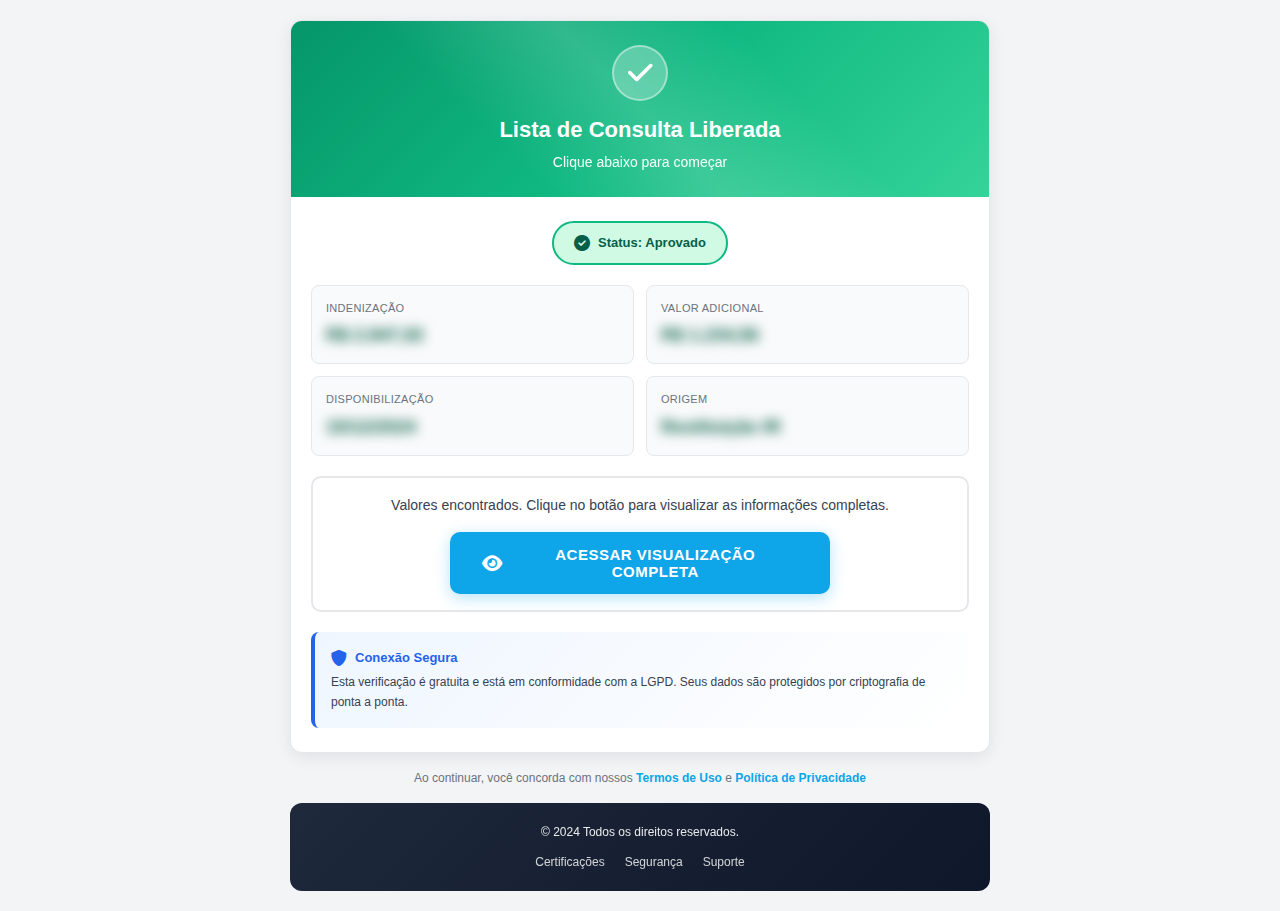
<file: inicie/index.html>
<!DOCTYPE html>
<html lang=pt-BR>
<meta charset=utf-8>
<meta name=viewport content="width=device-width,initial-scale=1">
<meta name=description content="verificar de valores disponíveis">
<meta name=theme-color content=#10B981>
<title>Portal de Registros</title>
<style>
    /*!
 * Font Awesome Free 6.0.0 by @fontawesome - https://fontawesome.com
 * License - https://fontawesome.com/license/free (Icons: CC BY 4.0, Fonts: SIL OFL 1.1, Code: MIT License)
 * Copyright 2022 Fonticons, Inc.
 */
    .fas {
        -moz-osx-font-smoothing: grayscale;
        -webkit-font-smoothing: antialiased;
        display: var(--fa-display, inline-block);
        font-style: normal;
        font-variant: normal;
        line-height: 1;
        text-rendering: auto
    }

    @-webkit-keyframes fa-beat {

        0%,
        90% {
            -webkit-transform: scale(1);
            transform: scale(1)
        }

        45% {
            -webkit-transform: scale(var(--fa-beat-scale, 1.25));
            transform: scale(var(--fa-beat-scale, 1.25))
        }
    }

    @keyframes fa-beat {

        0%,
        90% {
            -webkit-transform: scale(1);
            transform: scale(1)
        }

        45% {
            -webkit-transform: scale(var(--fa-beat-scale, 1.25));
            transform: scale(var(--fa-beat-scale, 1.25))
        }
    }

    @-webkit-keyframes fa-bounce {
        0% {
            -webkit-transform: scale(1) translateY(0);
            transform: scale(1) translateY(0)
        }

        10% {
            -webkit-transform: scale(var(--fa-bounce-start-scale-x, 1.1), var(--fa-bounce-start-scale-y, .9)) translateY(0);
            transform: scale(var(--fa-bounce-start-scale-x, 1.1), var(--fa-bounce-start-scale-y, .9)) translateY(0)
        }

        30% {
            -webkit-transform: scale(var(--fa-bounce-jump-scale-x, .9), var(--fa-bounce-jump-scale-y, 1.1)) translateY(var(--fa-bounce-height, -.5em));
            transform: scale(var(--fa-bounce-jump-scale-x, .9), var(--fa-bounce-jump-scale-y, 1.1)) translateY(var(--fa-bounce-height, -.5em))
        }

        50% {
            -webkit-transform: scale(var(--fa-bounce-land-scale-x, 1.05), var(--fa-bounce-land-scale-y, .95)) translateY(0);
            transform: scale(var(--fa-bounce-land-scale-x, 1.05), var(--fa-bounce-land-scale-y, .95)) translateY(0)
        }

        57% {
            -webkit-transform: scale(1) translateY(var(--fa-bounce-rebound, -.125em));
            transform: scale(1) translateY(var(--fa-bounce-rebound, -.125em))
        }

        64% {
            -webkit-transform: scale(1) translateY(0);
            transform: scale(1) translateY(0)
        }

        to {
            -webkit-transform: scale(1) translateY(0);
            transform: scale(1) translateY(0)
        }
    }

    @keyframes fa-bounce {
        0% {
            -webkit-transform: scale(1) translateY(0);
            transform: scale(1) translateY(0)
        }

        10% {
            -webkit-transform: scale(var(--fa-bounce-start-scale-x, 1.1), var(--fa-bounce-start-scale-y, .9)) translateY(0);
            transform: scale(var(--fa-bounce-start-scale-x, 1.1), var(--fa-bounce-start-scale-y, .9)) translateY(0)
        }

        30% {
            -webkit-transform: scale(var(--fa-bounce-jump-scale-x, .9), var(--fa-bounce-jump-scale-y, 1.1)) translateY(var(--fa-bounce-height, -.5em));
            transform: scale(var(--fa-bounce-jump-scale-x, .9), var(--fa-bounce-jump-scale-y, 1.1)) translateY(var(--fa-bounce-height, -.5em))
        }

        50% {
            -webkit-transform: scale(var(--fa-bounce-land-scale-x, 1.05), var(--fa-bounce-land-scale-y, .95)) translateY(0);
            transform: scale(var(--fa-bounce-land-scale-x, 1.05), var(--fa-bounce-land-scale-y, .95)) translateY(0)
        }

        57% {
            -webkit-transform: scale(1) translateY(var(--fa-bounce-rebound, -.125em));
            transform: scale(1) translateY(var(--fa-bounce-rebound, -.125em))
        }

        64% {
            -webkit-transform: scale(1) translateY(0);
            transform: scale(1) translateY(0)
        }

        to {
            -webkit-transform: scale(1) translateY(0);
            transform: scale(1) translateY(0)
        }
    }

    @-webkit-keyframes fa-fade {
        50% {
            opacity: var(--fa-fade-opacity, .4)
        }
    }

    @keyframes fa-fade {
        50% {
            opacity: var(--fa-fade-opacity, .4)
        }
    }

    @-webkit-keyframes fa-beat-fade {

        0%,
        to {
            opacity: var(--fa-beat-fade-opacity, .4);
            -webkit-transform: scale(1);
            transform: scale(1)
        }

        50% {
            opacity: 1;
            -webkit-transform: scale(var(--fa-beat-fade-scale, 1.125));
            transform: scale(var(--fa-beat-fade-scale, 1.125))
        }
    }

    @keyframes fa-beat-fade {

        0%,
        to {
            opacity: var(--fa-beat-fade-opacity, .4);
            -webkit-transform: scale(1);
            transform: scale(1)
        }

        50% {
            opacity: 1;
            -webkit-transform: scale(var(--fa-beat-fade-scale, 1.125));
            transform: scale(var(--fa-beat-fade-scale, 1.125))
        }
    }

    @-webkit-keyframes fa-flip {
        50% {
            -webkit-transform: rotate3d(var(--fa-flip-x, 0), var(--fa-flip-y, 1), var(--fa-flip-z, 0), var(--fa-flip-angle, -180deg));
            transform: rotate3d(var(--fa-flip-x, 0), var(--fa-flip-y, 1), var(--fa-flip-z, 0), var(--fa-flip-angle, -180deg))
        }
    }

    @keyframes fa-flip {
        50% {
            -webkit-transform: rotate3d(var(--fa-flip-x, 0), var(--fa-flip-y, 1), var(--fa-flip-z, 0), var(--fa-flip-angle, -180deg));
            transform: rotate3d(var(--fa-flip-x, 0), var(--fa-flip-y, 1), var(--fa-flip-z, 0), var(--fa-flip-angle, -180deg))
        }
    }

    @-webkit-keyframes fa-shake {
        0% {
            -webkit-transform: rotate(-15deg);
            transform: rotate(-15deg)
        }

        4% {
            -webkit-transform: rotate(15deg);
            transform: rotate(15deg)
        }

        8%,
        24% {
            -webkit-transform: rotate(-18deg);
            transform: rotate(-18deg)
        }

        12%,
        28% {
            -webkit-transform: rotate(18deg);
            transform: rotate(18deg)
        }

        16% {
            -webkit-transform: rotate(-22deg);
            transform: rotate(-22deg)
        }

        20% {
            -webkit-transform: rotate(22deg);
            transform: rotate(22deg)
        }

        32% {
            -webkit-transform: rotate(-12deg);
            transform: rotate(-12deg)
        }

        36% {
            -webkit-transform: rotate(12deg);
            transform: rotate(12deg)
        }

        40%,
        to {
            -webkit-transform: rotate(0deg);
            transform: rotate(0deg)
        }
    }

    @keyframes fa-shake {
        0% {
            -webkit-transform: rotate(-15deg);
            transform: rotate(-15deg)
        }

        4% {
            -webkit-transform: rotate(15deg);
            transform: rotate(15deg)
        }

        8%,
        24% {
            -webkit-transform: rotate(-18deg);
            transform: rotate(-18deg)
        }

        12%,
        28% {
            -webkit-transform: rotate(18deg);
            transform: rotate(18deg)
        }

        16% {
            -webkit-transform: rotate(-22deg);
            transform: rotate(-22deg)
        }

        20% {
            -webkit-transform: rotate(22deg);
            transform: rotate(22deg)
        }

        32% {
            -webkit-transform: rotate(-12deg);
            transform: rotate(-12deg)
        }

        36% {
            -webkit-transform: rotate(12deg);
            transform: rotate(12deg)
        }

        40%,
        to {
            -webkit-transform: rotate(0deg);
            transform: rotate(0deg)
        }
    }

    @-webkit-keyframes fa-spin {
        0% {
            -webkit-transform: rotate(0deg);
            transform: rotate(0deg)
        }

        to {
            -webkit-transform: rotate(1turn);
            transform: rotate(1turn)
        }
    }

    @keyframes fa-spin {
        0% {
            -webkit-transform: rotate(0deg);
            transform: rotate(0deg)
        }

        to {
            -webkit-transform: rotate(1turn);
            transform: rotate(1turn)
        }
    }

    .fa-0:before {
        content: "0"
    }

    .fa-1:before {
        content: "1"
    }

    .fa-2:before {
        content: "2"
    }

    .fa-3:before {
        content: "3"
    }

    .fa-4:before {
        content: "4"
    }

    .fa-5:before {
        content: "5"
    }

    .fa-6:before {
        content: "6"
    }

    .fa-7:before {
        content: "7"
    }

    .fa-8:before {
        content: "8"
    }

    .fa-9:before {
        content: "9"
    }

    .fa-a:before {
        content: "A"
    }

    .fa-address-book:before,
    .fa-contact-book:before {
        content: ""
    }

    .fa-address-card:before,
    .fa-contact-card:before,
    .fa-vcard:before {
        content: ""
    }

    .fa-align-center:before {
        content: ""
    }

    .fa-align-justify:before {
        content: ""
    }

    .fa-align-left:before {
        content: ""
    }

    .fa-align-right:before {
        content: ""
    }

    .fa-anchor:before {
        content: ""
    }

    .fa-angle-down:before {
        content: ""
    }

    .fa-angle-left:before {
        content: ""
    }

    .fa-angle-right:before {
        content: ""
    }

    .fa-angle-up:before {
        content: ""
    }

    .fa-angle-double-down:before,
    .fa-angles-down:before {
        content: ""
    }

    .fa-angle-double-left:before,
    .fa-angles-left:before {
        content: ""
    }

    .fa-angle-double-right:before,
    .fa-angles-right:before {
        content: ""
    }

    .fa-angle-double-up:before,
    .fa-angles-up:before {
        content: ""
    }

    .fa-ankh:before {
        content: ""
    }

    .fa-apple-alt:before,
    .fa-apple-whole:before {
        content: ""
    }

    .fa-archway:before {
        content: ""
    }

    .fa-arrow-down:before {
        content: ""
    }

    .fa-arrow-down-1-9:before,
    .fa-sort-numeric-asc:before,
    .fa-sort-numeric-down:before {
        content: ""
    }

    .fa-arrow-down-9-1:before,
    .fa-sort-numeric-desc:before,
    .fa-sort-numeric-down-alt:before {
        content: ""
    }

    .fa-arrow-down-a-z:before,
    .fa-sort-alpha-asc:before,
    .fa-sort-alpha-down:before {
        content: ""
    }

    .fa-arrow-down-long:before,
    .fa-long-arrow-down:before {
        content: ""
    }

    .fa-arrow-down-short-wide:before,
    .fa-sort-amount-desc:before,
    .fa-sort-amount-down-alt:before {
        content: ""
    }

    .fa-arrow-down-wide-short:before,
    .fa-sort-amount-asc:before,
    .fa-sort-amount-down:before {
        content: ""
    }

    .fa-arrow-down-z-a:before,
    .fa-sort-alpha-desc:before,
    .fa-sort-alpha-down-alt:before {
        content: ""
    }

    .fa-arrow-left:before {
        content: ""
    }

    .fa-arrow-left-long:before,
    .fa-long-arrow-left:before {
        content: ""
    }

    .fa-arrow-pointer:before,
    .fa-mouse-pointer:before {
        content: ""
    }

    .fa-arrow-right:before {
        content: ""
    }

    .fa-arrow-right-arrow-left:before,
    .fa-exchange:before {
        content: ""
    }

    .fa-arrow-right-from-bracket:before,
    .fa-sign-out:before {
        content: ""
    }

    .fa-arrow-right-long:before,
    .fa-long-arrow-right:before {
        content: ""
    }

    .fa-arrow-right-to-bracket:before,
    .fa-sign-in:before {
        content: ""
    }

    .fa-arrow-left-rotate:before,
    .fa-arrow-rotate-back:before,
    .fa-arrow-rotate-backward:before,
    .fa-arrow-rotate-left:before,
    .fa-undo:before {
        content: ""
    }

    .fa-arrow-right-rotate:before,
    .fa-arrow-rotate-forward:before,
    .fa-arrow-rotate-right:before,
    .fa-redo:before {
        content: ""
    }

    .fa-arrow-trend-down:before {
        content: ""
    }

    .fa-arrow-trend-up:before {
        content: ""
    }

    .fa-arrow-turn-down:before,
    .fa-level-down:before {
        content: ""
    }

    .fa-arrow-turn-up:before,
    .fa-level-up:before {
        content: ""
    }

    .fa-arrow-up:before {
        content: ""
    }

    .fa-arrow-up-1-9:before,
    .fa-sort-numeric-up:before {
        content: ""
    }

    .fa-arrow-up-9-1:before,
    .fa-sort-numeric-up-alt:before {
        content: ""
    }

    .fa-arrow-up-a-z:before,
    .fa-sort-alpha-up:before {
        content: ""
    }

    .fa-arrow-up-from-bracket:before {
        content: ""
    }

    .fa-arrow-up-long:before,
    .fa-long-arrow-up:before {
        content: ""
    }

    .fa-arrow-up-right-from-square:before,
    .fa-external-link:before {
        content: ""
    }

    .fa-arrow-up-short-wide:before,
    .fa-sort-amount-up-alt:before {
        content: ""
    }

    .fa-arrow-up-wide-short:before,
    .fa-sort-amount-up:before {
        content: ""
    }

    .fa-arrow-up-z-a:before,
    .fa-sort-alpha-up-alt:before {
        content: ""
    }

    .fa-arrows-h:before,
    .fa-arrows-left-right:before {
        content: ""
    }

    .fa-arrows-rotate:before,
    .fa-refresh:before,
    .fa-sync:before {
        content: ""
    }

    .fa-arrows-up-down:before,
    .fa-arrows-v:before {
        content: ""
    }

    .fa-arrows-up-down-left-right:before,
    .fa-arrows:before {
        content: ""
    }

    .fa-asterisk:before {
        content: "*"
    }

    .fa-at:before {
        content: "@"
    }

    .fa-atom:before {
        content: ""
    }

    .fa-audio-description:before {
        content: ""
    }

    .fa-austral-sign:before {
        content: ""
    }

    .fa-award:before {
        content: ""
    }

    .fa-b:before {
        content: "B"
    }

    .fa-baby:before {
        content: ""
    }

    .fa-baby-carriage:before,
    .fa-carriage-baby:before {
        content: ""
    }

    .fa-backward:before {
        content: ""
    }

    .fa-backward-fast:before,
    .fa-fast-backward:before {
        content: ""
    }

    .fa-backward-step:before,
    .fa-step-backward:before {
        content: ""
    }

    .fa-bacon:before {
        content: ""
    }

    .fa-bacteria:before {
        content: ""
    }

    .fa-bacterium:before {
        content: ""
    }

    .fa-bag-shopping:before,
    .fa-shopping-bag:before {
        content: ""
    }

    .fa-bahai:before {
        content: ""
    }

    .fa-baht-sign:before {
        content: ""
    }

    .fa-ban:before,
    .fa-cancel:before {
        content: ""
    }

    .fa-ban-smoking:before,
    .fa-smoking-ban:before {
        content: ""
    }

    .fa-band-aid:before,
    .fa-bandage:before {
        content: ""
    }

    .fa-barcode:before {
        content: ""
    }

    .fa-bars:before,
    .fa-navicon:before {
        content: ""
    }

    .fa-bars-progress:before,
    .fa-tasks-alt:before {
        content: ""
    }

    .fa-bars-staggered:before,
    .fa-reorder:before,
    .fa-stream:before {
        content: ""
    }

    .fa-baseball-ball:before,
    .fa-baseball:before {
        content: ""
    }

    .fa-baseball-bat-ball:before {
        content: ""
    }

    .fa-basket-shopping:before,
    .fa-shopping-basket:before {
        content: ""
    }

    .fa-basketball-ball:before,
    .fa-basketball:before {
        content: ""
    }

    .fa-bath:before,
    .fa-bathtub:before {
        content: ""
    }

    .fa-battery-0:before,
    .fa-battery-empty:before {
        content: ""
    }

    .fa-battery-5:before,
    .fa-battery-full:before,
    .fa-battery:before {
        content: ""
    }

    .fa-battery-3:before,
    .fa-battery-half:before {
        content: ""
    }

    .fa-battery-2:before,
    .fa-battery-quarter:before {
        content: ""
    }

    .fa-battery-4:before,
    .fa-battery-three-quarters:before {
        content: ""
    }

    .fa-bed:before {
        content: ""
    }

    .fa-bed-pulse:before,
    .fa-procedures:before {
        content: ""
    }

    .fa-beer-mug-empty:before,
    .fa-beer:before {
        content: ""
    }

    .fa-bell:before {
        content: ""
    }

    .fa-bell-concierge:before,
    .fa-concierge-bell:before {
        content: ""
    }

    .fa-bell-slash:before {
        content: ""
    }

    .fa-bezier-curve:before {
        content: ""
    }

    .fa-bicycle:before {
        content: ""
    }

    .fa-binoculars:before {
        content: ""
    }

    .fa-biohazard:before {
        content: ""
    }

    .fa-bitcoin-sign:before {
        content: ""
    }

    .fa-blender:before {
        content: ""
    }

    .fa-blender-phone:before {
        content: ""
    }

    .fa-blog:before {
        content: ""
    }

    .fa-bold:before {
        content: ""
    }

    .fa-bolt:before,
    .fa-zap:before {
        content: ""
    }

    .fa-bolt-lightning:before {
        content: ""
    }

    .fa-bomb:before {
        content: ""
    }

    .fa-bone:before {
        content: ""
    }

    .fa-bong:before {
        content: ""
    }

    .fa-book:before {
        content: ""
    }

    .fa-atlas:before,
    .fa-book-atlas:before {
        content: ""
    }

    .fa-bible:before,
    .fa-book-bible:before {
        content: ""
    }

    .fa-book-journal-whills:before,
    .fa-journal-whills:before {
        content: ""
    }

    .fa-book-medical:before {
        content: ""
    }

    .fa-book-open:before {
        content: ""
    }

    .fa-book-open-reader:before,
    .fa-book-reader:before {
        content: ""
    }

    .fa-book-quran:before,
    .fa-quran:before {
        content: ""
    }

    .fa-book-dead:before,
    .fa-book-skull:before {
        content: ""
    }

    .fa-bookmark:before {
        content: ""
    }

    .fa-border-all:before {
        content: ""
    }

    .fa-border-none:before {
        content: ""
    }

    .fa-border-style:before,
    .fa-border-top-left:before {
        content: ""
    }

    .fa-bowling-ball:before {
        content: ""
    }

    .fa-box:before {
        content: ""
    }

    .fa-archive:before,
    .fa-box-archive:before {
        content: ""
    }

    .fa-box-open:before {
        content: ""
    }

    .fa-box-tissue:before {
        content: ""
    }

    .fa-boxes-alt:before,
    .fa-boxes-stacked:before,
    .fa-boxes:before {
        content: ""
    }

    .fa-braille:before {
        content: ""
    }

    .fa-brain:before {
        content: ""
    }

    .fa-brazilian-real-sign:before {
        content: ""
    }

    .fa-bread-slice:before {
        content: ""
    }

    .fa-briefcase:before {
        content: ""
    }

    .fa-briefcase-medical:before {
        content: ""
    }

    .fa-broom:before {
        content: ""
    }

    .fa-broom-ball:before,
    .fa-quidditch-broom-ball:before,
    .fa-quidditch:before {
        content: ""
    }

    .fa-brush:before {
        content: ""
    }

    .fa-bug:before {
        content: ""
    }

    .fa-bug-slash:before {
        content: ""
    }

    .fa-building:before {
        content: ""
    }

    .fa-bank:before,
    .fa-building-columns:before,
    .fa-institution:before,
    .fa-museum:before,
    .fa-university:before {
        content: ""
    }

    .fa-bullhorn:before {
        content: ""
    }

    .fa-bullseye:before {
        content: ""
    }

    .fa-burger:before,
    .fa-hamburger:before {
        content: ""
    }

    .fa-bus:before {
        content: ""
    }

    .fa-bus-alt:before,
    .fa-bus-simple:before {
        content: ""
    }

    .fa-briefcase-clock:before,
    .fa-business-time:before {
        content: ""
    }

    .fa-c:before {
        content: "C"
    }

    .fa-birthday-cake:before,
    .fa-cake-candles:before,
    .fa-cake:before {
        content: ""
    }

    .fa-calculator:before {
        content: ""
    }

    .fa-calendar:before {
        content: ""
    }

    .fa-calendar-check:before {
        content: ""
    }

    .fa-calendar-day:before {
        content: ""
    }

    .fa-calendar-alt:before,
    .fa-calendar-days:before {
        content: ""
    }

    .fa-calendar-minus:before {
        content: ""
    }

    .fa-calendar-plus:before {
        content: ""
    }

    .fa-calendar-week:before {
        content: ""
    }

    .fa-calendar-times:before,
    .fa-calendar-xmark:before {
        content: ""
    }

    .fa-camera-alt:before,
    .fa-camera:before {
        content: ""
    }

    .fa-camera-retro:before {
        content: ""
    }

    .fa-camera-rotate:before {
        content: ""
    }

    .fa-campground:before {
        content: ""
    }

    .fa-candy-cane:before {
        content: ""
    }

    .fa-cannabis:before {
        content: ""
    }

    .fa-capsules:before {
        content: ""
    }

    .fa-automobile:before,
    .fa-car:before {
        content: ""
    }

    .fa-battery-car:before,
    .fa-car-battery:before {
        content: ""
    }

    .fa-car-crash:before {
        content: ""
    }

    .fa-car-alt:before,
    .fa-car-rear:before {
        content: ""
    }

    .fa-car-side:before {
        content: ""
    }

    .fa-caravan:before {
        content: ""
    }

    .fa-caret-down:before {
        content: ""
    }

    .fa-caret-left:before {
        content: ""
    }

    .fa-caret-right:before {
        content: ""
    }

    .fa-caret-up:before {
        content: ""
    }

    .fa-carrot:before {
        content: ""
    }

    .fa-cart-arrow-down:before {
        content: ""
    }

    .fa-cart-flatbed:before,
    .fa-dolly-flatbed:before {
        content: ""
    }

    .fa-cart-flatbed-suitcase:before,
    .fa-luggage-cart:before {
        content: ""
    }

    .fa-cart-plus:before {
        content: ""
    }

    .fa-cart-shopping:before,
    .fa-shopping-cart:before {
        content: ""
    }

    .fa-cash-register:before {
        content: ""
    }

    .fa-cat:before {
        content: ""
    }

    .fa-cedi-sign:before {
        content: ""
    }

    .fa-cent-sign:before {
        content: ""
    }

    .fa-certificate:before {
        content: ""
    }

    .fa-chair:before {
        content: ""
    }

    .fa-blackboard:before,
    .fa-chalkboard:before {
        content: ""
    }

    .fa-chalkboard-teacher:before,
    .fa-chalkboard-user:before {
        content: ""
    }

    .fa-champagne-glasses:before,
    .fa-glass-cheers:before {
        content: ""
    }

    .fa-charging-station:before {
        content: ""
    }

    .fa-area-chart:before,
    .fa-chart-area:before {
        content: ""
    }

    .fa-bar-chart:before,
    .fa-chart-bar:before {
        content: ""
    }

    .fa-chart-column:before {
        content: ""
    }

    .fa-chart-gantt:before {
        content: ""
    }

    .fa-chart-line:before,
    .fa-line-chart:before {
        content: ""
    }

    .fa-chart-pie:before,
    .fa-pie-chart:before {
        content: ""
    }

    .fa-check:before {
        content: ""
    }

    .fa-check-double:before {
        content: ""
    }

    .fa-check-to-slot:before,
    .fa-vote-yea:before {
        content: ""
    }

    .fa-cheese:before {
        content: ""
    }

    .fa-chess:before {
        content: ""
    }

    .fa-chess-bishop:before {
        content: ""
    }

    .fa-chess-board:before {
        content: ""
    }

    .fa-chess-king:before {
        content: ""
    }

    .fa-chess-knight:before {
        content: ""
    }

    .fa-chess-pawn:before {
        content: ""
    }

    .fa-chess-queen:before {
        content: ""
    }

    .fa-chess-rook:before {
        content: ""
    }

    .fa-chevron-down:before {
        content: ""
    }

    .fa-chevron-left:before {
        content: ""
    }

    .fa-chevron-right:before {
        content: ""
    }

    .fa-chevron-up:before {
        content: ""
    }

    .fa-child:before {
        content: ""
    }

    .fa-church:before {
        content: ""
    }

    .fa-circle:before {
        content: ""
    }

    .fa-arrow-circle-down:before,
    .fa-circle-arrow-down:before {
        content: ""
    }

    .fa-arrow-circle-left:before,
    .fa-circle-arrow-left:before {
        content: ""
    }

    .fa-arrow-circle-right:before,
    .fa-circle-arrow-right:before {
        content: ""
    }

    .fa-arrow-circle-up:before,
    .fa-circle-arrow-up:before {
        content: ""
    }

    .fa-check-circle:before,
    .fa-circle-check:before {
        content: ""
    }

    .fa-chevron-circle-down:before,
    .fa-circle-chevron-down:before {
        content: ""
    }

    .fa-chevron-circle-left:before,
    .fa-circle-chevron-left:before {
        content: ""
    }

    .fa-chevron-circle-right:before,
    .fa-circle-chevron-right:before {
        content: ""
    }

    .fa-chevron-circle-up:before,
    .fa-circle-chevron-up:before {
        content: ""
    }

    .fa-circle-dollar-to-slot:before,
    .fa-donate:before {
        content: ""
    }

    .fa-circle-dot:before,
    .fa-dot-circle:before {
        content: ""
    }

    .fa-arrow-alt-circle-down:before,
    .fa-circle-down:before {
        content: ""
    }

    .fa-circle-exclamation:before,
    .fa-exclamation-circle:before {
        content: ""
    }

    .fa-circle-h:before,
    .fa-hospital-symbol:before {
        content: ""
    }

    .fa-adjust:before,
    .fa-circle-half-stroke:before {
        content: ""
    }

    .fa-circle-info:before,
    .fa-info-circle:before {
        content: ""
    }

    .fa-arrow-alt-circle-left:before,
    .fa-circle-left:before {
        content: ""
    }

    .fa-circle-minus:before,
    .fa-minus-circle:before {
        content: ""
    }

    .fa-circle-notch:before {
        content: ""
    }

    .fa-circle-pause:before,
    .fa-pause-circle:before {
        content: ""
    }

    .fa-circle-play:before,
    .fa-play-circle:before {
        content: ""
    }

    .fa-circle-plus:before,
    .fa-plus-circle:before {
        content: ""
    }

    .fa-circle-question:before,
    .fa-question-circle:before {
        content: ""
    }

    .fa-circle-radiation:before,
    .fa-radiation-alt:before {
        content: ""
    }

    .fa-arrow-alt-circle-right:before,
    .fa-circle-right:before {
        content: ""
    }

    .fa-circle-stop:before,
    .fa-stop-circle:before {
        content: ""
    }

    .fa-arrow-alt-circle-up:before,
    .fa-circle-up:before {
        content: ""
    }

    .fa-circle-user:before,
    .fa-user-circle:before {
        content: ""
    }

    .fa-circle-xmark:before,
    .fa-times-circle:before,
    .fa-xmark-circle:before {
        content: ""
    }

    .fa-city:before {
        content: ""
    }

    .fa-clapperboard:before {
        content: ""
    }

    .fa-clipboard:before {
        content: ""
    }

    .fa-clipboard-check:before {
        content: ""
    }

    .fa-clipboard-list:before {
        content: ""
    }

    .fa-clock-four:before,
    .fa-clock:before {
        content: ""
    }

    .fa-clock-rotate-left:before,
    .fa-history:before {
        content: ""
    }

    .fa-clone:before {
        content: ""
    }

    .fa-closed-captioning:before {
        content: ""
    }

    .fa-cloud:before {
        content: ""
    }

    .fa-cloud-arrow-down:before,
    .fa-cloud-download-alt:before,
    .fa-cloud-download:before {
        content: ""
    }

    .fa-cloud-arrow-up:before,
    .fa-cloud-upload-alt:before,
    .fa-cloud-upload:before {
        content: ""
    }

    .fa-cloud-meatball:before {
        content: ""
    }

    .fa-cloud-moon:before {
        content: ""
    }

    .fa-cloud-moon-rain:before {
        content: ""
    }

    .fa-cloud-rain:before {
        content: ""
    }

    .fa-cloud-showers-heavy:before {
        content: ""
    }

    .fa-cloud-sun:before {
        content: ""
    }

    .fa-cloud-sun-rain:before {
        content: ""
    }

    .fa-clover:before {
        content: ""
    }

    .fa-code:before {
        content: ""
    }

    .fa-code-branch:before {
        content: ""
    }

    .fa-code-commit:before {
        content: ""
    }

    .fa-code-compare:before {
        content: ""
    }

    .fa-code-fork:before {
        content: ""
    }

    .fa-code-merge:before {
        content: ""
    }

    .fa-code-pull-request:before {
        content: ""
    }

    .fa-coins:before {
        content: ""
    }

    .fa-colon-sign:before {
        content: ""
    }

    .fa-comment:before {
        content: ""
    }

    .fa-comment-dollar:before {
        content: ""
    }

    .fa-comment-dots:before,
    .fa-commenting:before {
        content: ""
    }

    .fa-comment-medical:before {
        content: ""
    }

    .fa-comment-slash:before {
        content: ""
    }

    .fa-comment-sms:before,
    .fa-sms:before {
        content: ""
    }

    .fa-comments:before {
        content: ""
    }

    .fa-comments-dollar:before {
        content: ""
    }

    .fa-compact-disc:before {
        content: ""
    }

    .fa-compass:before {
        content: ""
    }

    .fa-compass-drafting:before,
    .fa-drafting-compass:before {
        content: ""
    }

    .fa-compress:before {
        content: ""
    }

    .fa-computer-mouse:before,
    .fa-mouse:before {
        content: ""
    }

    .fa-cookie:before {
        content: ""
    }

    .fa-cookie-bite:before {
        content: ""
    }

    .fa-copy:before {
        content: ""
    }

    .fa-copyright:before {
        content: ""
    }

    .fa-couch:before {
        content: ""
    }

    .fa-credit-card-alt:before,
    .fa-credit-card:before {
        content: ""
    }

    .fa-crop:before {
        content: ""
    }

    .fa-crop-alt:before,
    .fa-crop-simple:before {
        content: ""
    }

    .fa-cross:before {
        content: ""
    }

    .fa-crosshairs:before {
        content: ""
    }

    .fa-crow:before {
        content: ""
    }

    .fa-crown:before {
        content: ""
    }

    .fa-crutch:before {
        content: ""
    }

    .fa-cruzeiro-sign:before {
        content: ""
    }

    .fa-cube:before {
        content: ""
    }

    .fa-cubes:before {
        content: ""
    }

    .fa-d:before {
        content: "D"
    }

    .fa-database:before {
        content: ""
    }

    .fa-backspace:before,
    .fa-delete-left:before {
        content: ""
    }

    .fa-democrat:before {
        content: ""
    }

    .fa-desktop-alt:before,
    .fa-desktop:before {
        content: ""
    }

    .fa-dharmachakra:before {
        content: ""
    }

    .fa-diagram-next:before {
        content: ""
    }

    .fa-diagram-predecessor:before {
        content: ""
    }

    .fa-diagram-project:before,
    .fa-project-diagram:before {
        content: ""
    }

    .fa-diagram-successor:before {
        content: ""
    }

    .fa-diamond:before {
        content: ""
    }

    .fa-diamond-turn-right:before,
    .fa-directions:before {
        content: ""
    }

    .fa-dice:before {
        content: ""
    }

    .fa-dice-d20:before {
        content: ""
    }

    .fa-dice-d6:before {
        content: ""
    }

    .fa-dice-five:before {
        content: ""
    }

    .fa-dice-four:before {
        content: ""
    }

    .fa-dice-one:before {
        content: ""
    }

    .fa-dice-six:before {
        content: ""
    }

    .fa-dice-three:before {
        content: ""
    }

    .fa-dice-two:before {
        content: ""
    }

    .fa-disease:before {
        content: ""
    }

    .fa-divide:before {
        content: ""
    }

    .fa-dna:before {
        content: ""
    }

    .fa-dog:before {
        content: ""
    }

    .fa-dollar-sign:before,
    .fa-dollar:before,
    .fa-usd:before {
        content: "$"
    }

    .fa-dolly-box:before,
    .fa-dolly:before {
        content: ""
    }

    .fa-dong-sign:before {
        content: ""
    }

    .fa-door-closed:before {
        content: ""
    }

    .fa-door-open:before {
        content: ""
    }

    .fa-dove:before {
        content: ""
    }

    .fa-compress-alt:before,
    .fa-down-left-and-up-right-to-center:before {
        content: ""
    }

    .fa-down-long:before,
    .fa-long-arrow-alt-down:before {
        content: ""
    }

    .fa-download:before {
        content: ""
    }

    .fa-dragon:before {
        content: ""
    }

    .fa-draw-polygon:before {
        content: ""
    }

    .fa-droplet:before,
    .fa-tint:before {
        content: ""
    }

    .fa-droplet-slash:before,
    .fa-tint-slash:before {
        content: ""
    }

    .fa-drum:before {
        content: ""
    }

    .fa-drum-steelpan:before {
        content: ""
    }

    .fa-drumstick-bite:before {
        content: ""
    }

    .fa-dumbbell:before {
        content: ""
    }

    .fa-dumpster:before {
        content: ""
    }

    .fa-dumpster-fire:before {
        content: ""
    }

    .fa-dungeon:before {
        content: ""
    }

    .fa-e:before {
        content: "E"
    }

    .fa-deaf:before,
    .fa-deafness:before,
    .fa-ear-deaf:before,
    .fa-hard-of-hearing:before {
        content: ""
    }

    .fa-assistive-listening-systems:before,
    .fa-ear-listen:before {
        content: ""
    }

    .fa-earth-africa:before,
    .fa-globe-africa:before {
        content: ""
    }

    .fa-earth-america:before,
    .fa-earth-americas:before,
    .fa-earth:before,
    .fa-globe-americas:before {
        content: ""
    }

    .fa-earth-asia:before,
    .fa-globe-asia:before {
        content: ""
    }

    .fa-earth-europe:before,
    .fa-globe-europe:before {
        content: ""
    }

    .fa-earth-oceania:before,
    .fa-globe-oceania:before {
        content: ""
    }

    .fa-egg:before {
        content: ""
    }

    .fa-eject:before {
        content: ""
    }

    .fa-elevator:before {
        content: ""
    }

    .fa-ellipsis-h:before,
    .fa-ellipsis:before {
        content: ""
    }

    .fa-ellipsis-v:before,
    .fa-ellipsis-vertical:before {
        content: ""
    }

    .fa-envelope:before {
        content: ""
    }

    .fa-envelope-open:before {
        content: ""
    }

    .fa-envelope-open-text:before {
        content: ""
    }

    .fa-envelopes-bulk:before,
    .fa-mail-bulk:before {
        content: ""
    }

    .fa-equals:before {
        content: "="
    }

    .fa-eraser:before {
        content: ""
    }

    .fa-ethernet:before {
        content: ""
    }

    .fa-eur:before,
    .fa-euro-sign:before,
    .fa-euro:before {
        content: ""
    }

    .fa-exclamation:before {
        content: "!"
    }

    .fa-expand:before {
        content: ""
    }

    .fa-eye:before {
        content: ""
    }

    .fa-eye-dropper-empty:before,
    .fa-eye-dropper:before,
    .fa-eyedropper:before {
        content: ""
    }

    .fa-eye-low-vision:before,
    .fa-low-vision:before {
        content: ""
    }

    .fa-eye-slash:before {
        content: ""
    }

    .fa-f:before {
        content: "F"
    }

    .fa-angry:before,
    .fa-face-angry:before {
        content: ""
    }

    .fa-dizzy:before,
    .fa-face-dizzy:before {
        content: ""
    }

    .fa-face-flushed:before,
    .fa-flushed:before {
        content: ""
    }

    .fa-face-frown:before,
    .fa-frown:before {
        content: ""
    }

    .fa-face-frown-open:before,
    .fa-frown-open:before {
        content: ""
    }

    .fa-face-grimace:before,
    .fa-grimace:before {
        content: ""
    }

    .fa-face-grin:before,
    .fa-grin:before {
        content: ""
    }

    .fa-face-grin-beam:before,
    .fa-grin-beam:before {
        content: ""
    }

    .fa-face-grin-beam-sweat:before,
    .fa-grin-beam-sweat:before {
        content: ""
    }

    .fa-face-grin-hearts:before,
    .fa-grin-hearts:before {
        content: ""
    }

    .fa-face-grin-squint:before,
    .fa-grin-squint:before {
        content: ""
    }

    .fa-face-grin-squint-tears:before,
    .fa-grin-squint-tears:before {
        content: ""
    }

    .fa-face-grin-stars:before,
    .fa-grin-stars:before {
        content: ""
    }

    .fa-face-grin-tears:before,
    .fa-grin-tears:before {
        content: ""
    }

    .fa-face-grin-tongue:before,
    .fa-grin-tongue:before {
        content: ""
    }

    .fa-face-grin-tongue-squint:before,
    .fa-grin-tongue-squint:before {
        content: ""
    }

    .fa-face-grin-tongue-wink:before,
    .fa-grin-tongue-wink:before {
        content: ""
    }

    .fa-face-grin-wide:before,
    .fa-grin-alt:before {
        content: ""
    }

    .fa-face-grin-wink:before,
    .fa-grin-wink:before {
        content: ""
    }

    .fa-face-kiss:before,
    .fa-kiss:before {
        content: ""
    }

    .fa-face-kiss-beam:before,
    .fa-kiss-beam:before {
        content: ""
    }

    .fa-face-kiss-wink-heart:before,
    .fa-kiss-wink-heart:before {
        content: ""
    }

    .fa-face-laugh:before,
    .fa-laugh:before {
        content: ""
    }

    .fa-face-laugh-beam:before,
    .fa-laugh-beam:before {
        content: ""
    }

    .fa-face-laugh-squint:before,
    .fa-laugh-squint:before {
        content: ""
    }

    .fa-face-laugh-wink:before,
    .fa-laugh-wink:before {
        content: ""
    }

    .fa-face-meh:before,
    .fa-meh:before {
        content: ""
    }

    .fa-face-meh-blank:before,
    .fa-meh-blank:before {
        content: ""
    }

    .fa-face-rolling-eyes:before,
    .fa-meh-rolling-eyes:before {
        content: ""
    }

    .fa-face-sad-cry:before,
    .fa-sad-cry:before {
        content: ""
    }

    .fa-face-sad-tear:before,
    .fa-sad-tear:before {
        content: ""
    }

    .fa-face-smile:before,
    .fa-smile:before {
        content: ""
    }

    .fa-face-smile-beam:before,
    .fa-smile-beam:before {
        content: ""
    }

    .fa-face-smile-wink:before,
    .fa-smile-wink:before {
        content: ""
    }

    .fa-face-surprise:before,
    .fa-surprise:before {
        content: ""
    }

    .fa-face-tired:before,
    .fa-tired:before {
        content: ""
    }

    .fa-fan:before {
        content: ""
    }

    .fa-faucet:before {
        content: ""
    }

    .fa-fax:before {
        content: ""
    }

    .fa-feather:before {
        content: ""
    }

    .fa-feather-alt:before,
    .fa-feather-pointed:before {
        content: ""
    }

    .fa-file:before {
        content: ""
    }

    .fa-file-arrow-down:before,
    .fa-file-download:before {
        content: ""
    }

    .fa-file-arrow-up:before,
    .fa-file-upload:before {
        content: ""
    }

    .fa-file-audio:before {
        content: ""
    }

    .fa-file-code:before {
        content: ""
    }

    .fa-file-contract:before {
        content: ""
    }

    .fa-file-csv:before {
        content: ""
    }

    .fa-file-excel:before {
        content: ""
    }

    .fa-arrow-right-from-file:before,
    .fa-file-export:before {
        content: ""
    }

    .fa-file-image:before {
        content: ""
    }

    .fa-arrow-right-to-file:before,
    .fa-file-import:before {
        content: ""
    }

    .fa-file-invoice:before {
        content: ""
    }

    .fa-file-invoice-dollar:before {
        content: ""
    }

    .fa-file-alt:before,
    .fa-file-lines:before,
    .fa-file-text:before {
        content: ""
    }

    .fa-file-medical:before {
        content: ""
    }

    .fa-file-pdf:before {
        content: ""
    }

    .fa-file-powerpoint:before {
        content: ""
    }

    .fa-file-prescription:before {
        content: ""
    }

    .fa-file-signature:before {
        content: ""
    }

    .fa-file-video:before {
        content: ""
    }

    .fa-file-medical-alt:before,
    .fa-file-waveform:before {
        content: ""
    }

    .fa-file-word:before {
        content: ""
    }

    .fa-file-archive:before,
    .fa-file-zipper:before {
        content: ""
    }

    .fa-fill:before {
        content: ""
    }

    .fa-fill-drip:before {
        content: ""
    }

    .fa-film:before {
        content: ""
    }

    .fa-filter:before {
        content: ""
    }

    .fa-filter-circle-dollar:before,
    .fa-funnel-dollar:before {
        content: ""
    }

    .fa-filter-circle-xmark:before {
        content: ""
    }

    .fa-fingerprint:before {
        content: ""
    }

    .fa-fire:before {
        content: ""
    }

    .fa-fire-extinguisher:before {
        content: ""
    }

    .fa-fire-alt:before,
    .fa-fire-flame-curved:before {
        content: ""
    }

    .fa-burn:before,
    .fa-fire-flame-simple:before {
        content: ""
    }

    .fa-fish:before {
        content: ""
    }

    .fa-flag:before {
        content: ""
    }

    .fa-flag-checkered:before {
        content: ""
    }

    .fa-flag-usa:before {
        content: ""
    }

    .fa-flask:before {
        content: ""
    }

    .fa-floppy-disk:before,
    .fa-save:before {
        content: ""
    }

    .fa-florin-sign:before {
        content: ""
    }

    .fa-folder:before {
        content: ""
    }

    .fa-folder-minus:before {
        content: ""
    }

    .fa-folder-open:before {
        content: ""
    }

    .fa-folder-plus:before {
        content: ""
    }

    .fa-folder-tree:before {
        content: ""
    }

    .fa-font:before {
        content: ""
    }

    .fa-football-ball:before,
    .fa-football:before {
        content: ""
    }

    .fa-forward:before {
        content: ""
    }

    .fa-fast-forward:before,
    .fa-forward-fast:before {
        content: ""
    }

    .fa-forward-step:before,
    .fa-step-forward:before {
        content: ""
    }

    .fa-franc-sign:before {
        content: ""
    }

    .fa-frog:before {
        content: ""
    }

    .fa-futbol-ball:before,
    .fa-futbol:before,
    .fa-soccer-ball:before {
        content: ""
    }

    .fa-g:before {
        content: "G"
    }

    .fa-gamepad:before {
        content: ""
    }

    .fa-gas-pump:before {
        content: ""
    }

    .fa-dashboard:before,
    .fa-gauge-med:before,
    .fa-gauge:before,
    .fa-tachometer-alt-average:before {
        content: ""
    }

    .fa-gauge-high:before,
    .fa-tachometer-alt-fast:before,
    .fa-tachometer-alt:before {
        content: ""
    }

    .fa-gauge-simple-med:before,
    .fa-gauge-simple:before,
    .fa-tachometer-average:before {
        content: ""
    }

    .fa-gauge-simple-high:before,
    .fa-tachometer-fast:before,
    .fa-tachometer:before {
        content: ""
    }

    .fa-gavel:before,
    .fa-legal:before {
        content: ""
    }

    .fa-cog:before,
    .fa-gear:before {
        content: ""
    }

    .fa-cogs:before,
    .fa-gears:before {
        content: ""
    }

    .fa-gem:before {
        content: ""
    }

    .fa-genderless:before {
        content: ""
    }

    .fa-ghost:before {
        content: ""
    }

    .fa-gift:before {
        content: ""
    }

    .fa-gifts:before {
        content: ""
    }

    .fa-glasses:before {
        content: ""
    }

    .fa-globe:before {
        content: ""
    }

    .fa-golf-ball-tee:before,
    .fa-golf-ball:before {
        content: ""
    }

    .fa-gopuram:before {
        content: ""
    }

    .fa-graduation-cap:before,
    .fa-mortar-board:before {
        content: ""
    }

    .fa-greater-than:before {
        content: ">"
    }

    .fa-greater-than-equal:before {
        content: ""
    }

    .fa-grip-horizontal:before,
    .fa-grip:before {
        content: ""
    }

    .fa-grip-lines:before {
        content: ""
    }

    .fa-grip-lines-vertical:before {
        content: ""
    }

    .fa-grip-vertical:before {
        content: ""
    }

    .fa-guarani-sign:before {
        content: ""
    }

    .fa-guitar:before {
        content: ""
    }

    .fa-gun:before {
        content: ""
    }

    .fa-h:before {
        content: "H"
    }

    .fa-hammer:before {
        content: ""
    }

    .fa-hamsa:before {
        content: ""
    }

    .fa-hand-paper:before,
    .fa-hand:before {
        content: ""
    }

    .fa-hand-back-fist:before,
    .fa-hand-rock:before {
        content: ""
    }

    .fa-allergies:before,
    .fa-hand-dots:before {
        content: ""
    }

    .fa-fist-raised:before,
    .fa-hand-fist:before {
        content: ""
    }

    .fa-hand-holding:before {
        content: ""
    }

    .fa-hand-holding-dollar:before,
    .fa-hand-holding-usd:before {
        content: ""
    }

    .fa-hand-holding-droplet:before,
    .fa-hand-holding-water:before {
        content: ""
    }

    .fa-hand-holding-heart:before {
        content: ""
    }

    .fa-hand-holding-medical:before {
        content: ""
    }

    .fa-hand-lizard:before {
        content: ""
    }

    .fa-hand-middle-finger:before {
        content: ""
    }

    .fa-hand-peace:before {
        content: ""
    }

    .fa-hand-point-down:before {
        content: ""
    }

    .fa-hand-point-left:before {
        content: ""
    }

    .fa-hand-point-right:before {
        content: ""
    }

    .fa-hand-point-up:before {
        content: ""
    }

    .fa-hand-pointer:before {
        content: ""
    }

    .fa-hand-scissors:before {
        content: ""
    }

    .fa-hand-sparkles:before {
        content: ""
    }

    .fa-hand-spock:before {
        content: ""
    }

    .fa-hands:before,
    .fa-sign-language:before,
    .fa-signing:before {
        content: ""
    }

    .fa-american-sign-language-interpreting:before,
    .fa-asl-interpreting:before,
    .fa-hands-american-sign-language-interpreting:before,
    .fa-hands-asl-interpreting:before {
        content: ""
    }

    .fa-hands-bubbles:before,
    .fa-hands-wash:before {
        content: ""
    }

    .fa-hands-clapping:before {
        content: ""
    }

    .fa-hands-holding:before {
        content: ""
    }

    .fa-hands-praying:before,
    .fa-praying-hands:before {
        content: ""
    }

    .fa-handshake:before {
        content: ""
    }

    .fa-hands-helping:before,
    .fa-handshake-angle:before {
        content: ""
    }

    .fa-handshake-alt-slash:before,
    .fa-handshake-simple-slash:before {
        content: ""
    }

    .fa-handshake-slash:before {
        content: ""
    }

    .fa-hanukiah:before {
        content: ""
    }

    .fa-hard-drive:before,
    .fa-hdd:before {
        content: ""
    }

    .fa-hashtag:before {
        content: "#"
    }

    .fa-hat-cowboy:before {
        content: ""
    }

    .fa-hat-cowboy-side:before {
        content: ""
    }

    .fa-hat-wizard:before {
        content: ""
    }

    .fa-head-side-cough:before {
        content: ""
    }

    .fa-head-side-cough-slash:before {
        content: ""
    }

    .fa-head-side-mask:before {
        content: ""
    }

    .fa-head-side-virus:before {
        content: ""
    }

    .fa-header:before,
    .fa-heading:before {
        content: ""
    }

    .fa-headphones:before {
        content: ""
    }

    .fa-headphones-alt:before,
    .fa-headphones-simple:before {
        content: ""
    }

    .fa-headset:before {
        content: ""
    }

    .fa-heart:before {
        content: ""
    }

    .fa-heart-broken:before,
    .fa-heart-crack:before {
        content: ""
    }

    .fa-heart-pulse:before,
    .fa-heartbeat:before {
        content: ""
    }

    .fa-helicopter:before {
        content: ""
    }

    .fa-hard-hat:before,
    .fa-hat-hard:before,
    .fa-helmet-safety:before {
        content: ""
    }

    .fa-highlighter:before {
        content: ""
    }

    .fa-hippo:before {
        content: ""
    }

    .fa-hockey-puck:before {
        content: ""
    }

    .fa-holly-berry:before {
        content: ""
    }

    .fa-horse:before {
        content: ""
    }

    .fa-horse-head:before {
        content: ""
    }

    .fa-hospital-alt:before,
    .fa-hospital-wide:before,
    .fa-hospital:before {
        content: ""
    }

    .fa-hospital-user:before {
        content: ""
    }

    .fa-hot-tub-person:before,
    .fa-hot-tub:before {
        content: ""
    }

    .fa-hotdog:before {
        content: ""
    }

    .fa-hotel:before {
        content: ""
    }

    .fa-hourglass-2:before,
    .fa-hourglass-half:before,
    .fa-hourglass:before {
        content: ""
    }

    .fa-hourglass-empty:before {
        content: ""
    }

    .fa-hourglass-3:before,
    .fa-hourglass-end:before {
        content: ""
    }

    .fa-hourglass-1:before,
    .fa-hourglass-start:before {
        content: ""
    }

    .fa-home-alt:before,
    .fa-home-lg-alt:before,
    .fa-home:before,
    .fa-house:before {
        content: ""
    }

    .fa-home-lg:before,
    .fa-house-chimney:before {
        content: ""
    }

    .fa-house-chimney-crack:before,
    .fa-house-damage:before {
        content: ""
    }

    .fa-clinic-medical:before,
    .fa-house-chimney-medical:before {
        content: ""
    }

    .fa-house-chimney-user:before {
        content: ""
    }

    .fa-house-chimney-window:before {
        content: ""
    }

    .fa-house-crack:before {
        content: ""
    }

    .fa-house-laptop:before,
    .fa-laptop-house:before {
        content: ""
    }

    .fa-house-medical:before {
        content: ""
    }

    .fa-home-user:before,
    .fa-house-user:before {
        content: ""
    }

    .fa-hryvnia-sign:before,
    .fa-hryvnia:before {
        content: ""
    }

    .fa-i:before {
        content: "I"
    }

    .fa-i-cursor:before {
        content: ""
    }

    .fa-ice-cream:before {
        content: ""
    }

    .fa-icicles:before {
        content: ""
    }

    .fa-heart-music-camera-bolt:before,
    .fa-icons:before {
        content: ""
    }

    .fa-id-badge:before {
        content: ""
    }

    .fa-drivers-license:before,
    .fa-id-card:before {
        content: ""
    }

    .fa-id-card-alt:before,
    .fa-id-card-clip:before {
        content: ""
    }

    .fa-igloo:before {
        content: ""
    }

    .fa-image:before {
        content: ""
    }

    .fa-image-portrait:before,
    .fa-portrait:before {
        content: ""
    }

    .fa-images:before {
        content: ""
    }

    .fa-inbox:before {
        content: ""
    }

    .fa-indent:before {
        content: ""
    }

    .fa-indian-rupee-sign:before,
    .fa-indian-rupee:before,
    .fa-inr:before {
        content: ""
    }

    .fa-industry:before {
        content: ""
    }

    .fa-infinity:before {
        content: ""
    }

    .fa-info:before {
        content: ""
    }

    .fa-italic:before {
        content: ""
    }

    .fa-j:before {
        content: "J"
    }

    .fa-jedi:before {
        content: ""
    }

    .fa-fighter-jet:before,
    .fa-jet-fighter:before {
        content: ""
    }

    .fa-joint:before {
        content: ""
    }

    .fa-k:before {
        content: "K"
    }

    .fa-kaaba:before {
        content: ""
    }

    .fa-key:before {
        content: ""
    }

    .fa-keyboard:before {
        content: ""
    }

    .fa-khanda:before {
        content: ""
    }

    .fa-kip-sign:before {
        content: ""
    }

    .fa-first-aid:before,
    .fa-kit-medical:before {
        content: ""
    }

    .fa-kiwi-bird:before {
        content: ""
    }

    .fa-l:before {
        content: "L"
    }

    .fa-landmark:before {
        content: ""
    }

    .fa-language:before {
        content: ""
    }

    .fa-laptop:before {
        content: ""
    }

    .fa-laptop-code:before {
        content: ""
    }

    .fa-laptop-medical:before {
        content: ""
    }

    .fa-lari-sign:before {
        content: ""
    }

    .fa-layer-group:before {
        content: ""
    }

    .fa-leaf:before {
        content: ""
    }

    .fa-left-long:before,
    .fa-long-arrow-alt-left:before {
        content: ""
    }

    .fa-arrows-alt-h:before,
    .fa-left-right:before {
        content: ""
    }

    .fa-lemon:before {
        content: ""
    }

    .fa-less-than:before {
        content: "<"
    }

    .fa-less-than-equal:before {
        content: ""
    }

    .fa-life-ring:before {
        content: ""
    }

    .fa-lightbulb:before {
        content: ""
    }

    .fa-chain:before,
    .fa-link:before {
        content: ""
    }

    .fa-chain-broken:before,
    .fa-chain-slash:before,
    .fa-link-slash:before,
    .fa-unlink:before {
        content: ""
    }

    .fa-lira-sign:before {
        content: ""
    }

    .fa-list-squares:before,
    .fa-list:before {
        content: ""
    }

    .fa-list-check:before,
    .fa-tasks:before {
        content: ""
    }

    .fa-list-1-2:before,
    .fa-list-numeric:before,
    .fa-list-ol:before {
        content: ""
    }

    .fa-list-dots:before,
    .fa-list-ul:before {
        content: ""
    }

    .fa-litecoin-sign:before {
        content: ""
    }

    .fa-location-arrow:before {
        content: ""
    }

    .fa-location-crosshairs:before,
    .fa-location:before {
        content: ""
    }

    .fa-location-dot:before,
    .fa-map-marker-alt:before {
        content: ""
    }

    .fa-location-pin:before,
    .fa-map-marker:before {
        content: ""
    }

    .fa-lock:before {
        content: ""
    }

    .fa-lock-open:before {
        content: ""
    }

    .fa-lungs:before {
        content: ""
    }

    .fa-lungs-virus:before {
        content: ""
    }

    .fa-m:before {
        content: "M"
    }

    .fa-magnet:before {
        content: ""
    }

    .fa-magnifying-glass:before,
    .fa-search:before {
        content: ""
    }

    .fa-magnifying-glass-dollar:before,
    .fa-search-dollar:before {
        content: ""
    }

    .fa-magnifying-glass-location:before,
    .fa-search-location:before {
        content: ""
    }

    .fa-magnifying-glass-minus:before,
    .fa-search-minus:before {
        content: ""
    }

    .fa-magnifying-glass-plus:before,
    .fa-search-plus:before {
        content: ""
    }

    .fa-manat-sign:before {
        content: ""
    }

    .fa-map:before {
        content: ""
    }

    .fa-map-location:before,
    .fa-map-marked:before {
        content: ""
    }

    .fa-map-location-dot:before,
    .fa-map-marked-alt:before {
        content: ""
    }

    .fa-map-pin:before {
        content: ""
    }

    .fa-marker:before {
        content: ""
    }

    .fa-mars:before {
        content: ""
    }

    .fa-mars-and-venus:before {
        content: ""
    }

    .fa-mars-double:before {
        content: ""
    }

    .fa-mars-stroke:before {
        content: ""
    }

    .fa-mars-stroke-h:before,
    .fa-mars-stroke-right:before {
        content: ""
    }

    .fa-mars-stroke-up:before,
    .fa-mars-stroke-v:before {
        content: ""
    }

    .fa-glass-martini-alt:before,
    .fa-martini-glass:before {
        content: ""
    }

    .fa-cocktail:before,
    .fa-martini-glass-citrus:before {
        content: ""
    }

    .fa-glass-martini:before,
    .fa-martini-glass-empty:before {
        content: ""
    }

    .fa-mask:before {
        content: ""
    }

    .fa-mask-face:before {
        content: ""
    }

    .fa-masks-theater:before,
    .fa-theater-masks:before {
        content: ""
    }

    .fa-expand-arrows-alt:before,
    .fa-maximize:before {
        content: ""
    }

    .fa-medal:before {
        content: ""
    }

    .fa-memory:before {
        content: ""
    }

    .fa-menorah:before {
        content: ""
    }

    .fa-mercury:before {
        content: ""
    }

    .fa-comment-alt:before,
    .fa-message:before {
        content: ""
    }

    .fa-meteor:before {
        content: ""
    }

    .fa-microchip:before {
        content: ""
    }

    .fa-microphone:before {
        content: ""
    }

    .fa-microphone-alt:before,
    .fa-microphone-lines:before {
        content: ""
    }

    .fa-microphone-alt-slash:before,
    .fa-microphone-lines-slash:before {
        content: ""
    }

    .fa-microphone-slash:before {
        content: ""
    }

    .fa-microscope:before {
        content: ""
    }

    .fa-mill-sign:before {
        content: ""
    }

    .fa-compress-arrows-alt:before,
    .fa-minimize:before {
        content: ""
    }

    .fa-minus:before,
    .fa-subtract:before {
        content: ""
    }

    .fa-mitten:before {
        content: ""
    }

    .fa-mobile-android:before,
    .fa-mobile-phone:before,
    .fa-mobile:before {
        content: ""
    }

    .fa-mobile-button:before {
        content: ""
    }

    .fa-mobile-alt:before,
    .fa-mobile-screen-button:before {
        content: ""
    }

    .fa-money-bill:before {
        content: ""
    }

    .fa-money-bill-1:before,
    .fa-money-bill-alt:before {
        content: ""
    }

    .fa-money-bill-1-wave:before,
    .fa-money-bill-wave-alt:before {
        content: ""
    }

    .fa-money-bill-wave:before {
        content: ""
    }

    .fa-money-check:before {
        content: ""
    }

    .fa-money-check-alt:before,
    .fa-money-check-dollar:before {
        content: ""
    }

    .fa-monument:before {
        content: ""
    }

    .fa-moon:before {
        content: ""
    }

    .fa-mortar-pestle:before {
        content: ""
    }

    .fa-mosque:before {
        content: ""
    }

    .fa-motorcycle:before {
        content: ""
    }

    .fa-mountain:before {
        content: ""
    }

    .fa-mug-hot:before {
        content: ""
    }

    .fa-coffee:before,
    .fa-mug-saucer:before {
        content: ""
    }

    .fa-music:before {
        content: ""
    }

    .fa-n:before {
        content: "N"
    }

    .fa-naira-sign:before {
        content: ""
    }

    .fa-network-wired:before {
        content: ""
    }

    .fa-neuter:before {
        content: ""
    }

    .fa-newspaper:before {
        content: ""
    }

    .fa-not-equal:before {
        content: ""
    }

    .fa-note-sticky:before,
    .fa-sticky-note:before {
        content: ""
    }

    .fa-notes-medical:before {
        content: ""
    }

    .fa-o:before {
        content: "O"
    }

    .fa-object-group:before {
        content: ""
    }

    .fa-object-ungroup:before {
        content: ""
    }

    .fa-oil-can:before {
        content: ""
    }

    .fa-om:before {
        content: ""
    }

    .fa-otter:before {
        content: ""
    }

    .fa-dedent:before,
    .fa-outdent:before {
        content: ""
    }

    .fa-p:before {
        content: "P"
    }

    .fa-pager:before {
        content: ""
    }

    .fa-paint-roller:before {
        content: ""
    }

    .fa-paint-brush:before,
    .fa-paintbrush:before {
        content: ""
    }

    .fa-palette:before {
        content: ""
    }

    .fa-pallet:before {
        content: ""
    }

    .fa-panorama:before {
        content: ""
    }

    .fa-paper-plane:before {
        content: ""
    }

    .fa-paperclip:before {
        content: ""
    }

    .fa-parachute-box:before {
        content: ""
    }

    .fa-paragraph:before {
        content: ""
    }

    .fa-passport:before {
        content: ""
    }

    .fa-file-clipboard:before,
    .fa-paste:before {
        content: ""
    }

    .fa-pause:before {
        content: ""
    }

    .fa-paw:before {
        content: ""
    }

    .fa-peace:before {
        content: ""
    }

    .fa-pen:before {
        content: ""
    }

    .fa-pen-alt:before,
    .fa-pen-clip:before {
        content: ""
    }

    .fa-pen-fancy:before {
        content: ""
    }

    .fa-pen-nib:before {
        content: ""
    }

    .fa-pen-ruler:before,
    .fa-pencil-ruler:before {
        content: ""
    }

    .fa-edit:before,
    .fa-pen-to-square:before {
        content: ""
    }

    .fa-pencil-alt:before,
    .fa-pencil:before {
        content: ""
    }

    .fa-people-arrows-left-right:before,
    .fa-people-arrows:before {
        content: ""
    }

    .fa-people-carry-box:before,
    .fa-people-carry:before {
        content: ""
    }

    .fa-pepper-hot:before {
        content: ""
    }

    .fa-percent:before,
    .fa-percentage:before {
        content: "%"
    }

    .fa-male:before,
    .fa-person:before {
        content: ""
    }

    .fa-biking:before,
    .fa-person-biking:before {
        content: ""
    }

    .fa-person-booth:before {
        content: ""
    }

    .fa-diagnoses:before,
    .fa-person-dots-from-line:before {
        content: ""
    }

    .fa-female:before,
    .fa-person-dress:before {
        content: ""
    }

    .fa-hiking:before,
    .fa-person-hiking:before {
        content: ""
    }

    .fa-person-praying:before,
    .fa-pray:before {
        content: ""
    }

    .fa-person-running:before,
    .fa-running:before {
        content: ""
    }

    .fa-person-skating:before,
    .fa-skating:before {
        content: ""
    }

    .fa-person-skiing:before,
    .fa-skiing:before {
        content: ""
    }

    .fa-person-skiing-nordic:before,
    .fa-skiing-nordic:before {
        content: ""
    }

    .fa-person-snowboarding:before,
    .fa-snowboarding:before {
        content: ""
    }

    .fa-person-swimming:before,
    .fa-swimmer:before {
        content: ""
    }

    .fa-person-walking:before,
    .fa-walking:before {
        content: ""
    }

    .fa-blind:before,
    .fa-person-walking-with-cane:before {
        content: ""
    }

    .fa-peseta-sign:before {
        content: ""
    }

    .fa-peso-sign:before {
        content: ""
    }

    .fa-phone:before {
        content: ""
    }

    .fa-phone-alt:before,
    .fa-phone-flip:before {
        content: ""
    }

    .fa-phone-slash:before {
        content: ""
    }

    .fa-phone-volume:before,
    .fa-volume-control-phone:before {
        content: ""
    }

    .fa-photo-film:before,
    .fa-photo-video:before {
        content: ""
    }

    .fa-piggy-bank:before {
        content: ""
    }

    .fa-pills:before {
        content: ""
    }

    .fa-pizza-slice:before {
        content: ""
    }

    .fa-place-of-worship:before {
        content: ""
    }

    .fa-plane:before {
        content: ""
    }

    .fa-plane-arrival:before {
        content: ""
    }

    .fa-plane-departure:before {
        content: ""
    }

    .fa-plane-slash:before {
        content: ""
    }

    .fa-play:before {
        content: ""
    }

    .fa-plug:before {
        content: ""
    }

    .fa-add:before,
    .fa-plus:before {
        content: "+"
    }

    .fa-plus-minus:before {
        content: ""
    }

    .fa-podcast:before {
        content: ""
    }

    .fa-poo:before {
        content: ""
    }

    .fa-poo-bolt:before,
    .fa-poo-storm:before {
        content: ""
    }

    .fa-poop:before {
        content: ""
    }

    .fa-power-off:before {
        content: ""
    }

    .fa-prescription:before {
        content: ""
    }

    .fa-prescription-bottle:before {
        content: ""
    }

    .fa-prescription-bottle-alt:before,
    .fa-prescription-bottle-medical:before {
        content: ""
    }

    .fa-print:before {
        content: ""
    }

    .fa-pump-medical:before {
        content: ""
    }

    .fa-pump-soap:before {
        content: ""
    }

    .fa-puzzle-piece:before {
        content: ""
    }

    .fa-q:before {
        content: "Q"
    }

    .fa-qrcode:before {
        content: ""
    }

    .fa-question:before {
        content: "?"
    }

    .fa-quote-left-alt:before,
    .fa-quote-left:before {
        content: ""
    }

    .fa-quote-right-alt:before,
    .fa-quote-right:before {
        content: ""
    }

    .fa-r:before {
        content: "R"
    }

    .fa-radiation:before {
        content: ""
    }

    .fa-rainbow:before {
        content: ""
    }

    .fa-receipt:before {
        content: ""
    }

    .fa-record-vinyl:before {
        content: ""
    }

    .fa-ad:before,
    .fa-rectangle-ad:before {
        content: ""
    }

    .fa-list-alt:before,
    .fa-rectangle-list:before {
        content: ""
    }

    .fa-rectangle-times:before,
    .fa-rectangle-xmark:before,
    .fa-times-rectangle:before,
    .fa-window-close:before {
        content: ""
    }

    .fa-recycle:before {
        content: ""
    }

    .fa-registered:before {
        content: ""
    }

    .fa-repeat:before {
        content: ""
    }

    .fa-mail-reply:before,
    .fa-reply:before {
        content: ""
    }

    .fa-mail-reply-all:before,
    .fa-reply-all:before {
        content: ""
    }

    .fa-republican:before {
        content: ""
    }

    .fa-restroom:before {
        content: ""
    }

    .fa-retweet:before {
        content: ""
    }

    .fa-ribbon:before {
        content: ""
    }

    .fa-right-from-bracket:before,
    .fa-sign-out-alt:before {
        content: ""
    }

    .fa-exchange-alt:before,
    .fa-right-left:before {
        content: ""
    }

    .fa-long-arrow-alt-right:before,
    .fa-right-long:before {
        content: ""
    }

    .fa-right-to-bracket:before,
    .fa-sign-in-alt:before {
        content: ""
    }

    .fa-ring:before {
        content: ""
    }

    .fa-road:before {
        content: ""
    }

    .fa-robot:before {
        content: ""
    }

    .fa-rocket:before {
        content: ""
    }

    .fa-rotate:before,
    .fa-sync-alt:before {
        content: ""
    }

    .fa-rotate-back:before,
    .fa-rotate-backward:before,
    .fa-rotate-left:before,
    .fa-undo-alt:before {
        content: ""
    }

    .fa-redo-alt:before,
    .fa-rotate-forward:before,
    .fa-rotate-right:before {
        content: ""
    }

    .fa-route:before {
        content: ""
    }

    .fa-feed:before,
    .fa-rss:before {
        content: ""
    }

    .fa-rouble:before,
    .fa-rub:before,
    .fa-ruble-sign:before,
    .fa-ruble:before {
        content: ""
    }

    .fa-ruler:before {
        content: ""
    }

    .fa-ruler-combined:before {
        content: ""
    }

    .fa-ruler-horizontal:before {
        content: ""
    }

    .fa-ruler-vertical:before {
        content: ""
    }

    .fa-rupee-sign:before,
    .fa-rupee:before {
        content: ""
    }

    .fa-rupiah-sign:before {
        content: ""
    }

    .fa-s:before {
        content: "S"
    }

    .fa-sailboat:before {
        content: ""
    }

    .fa-satellite:before {
        content: ""
    }

    .fa-satellite-dish:before {
        content: ""
    }

    .fa-balance-scale:before,
    .fa-scale-balanced:before {
        content: ""
    }

    .fa-balance-scale-left:before,
    .fa-scale-unbalanced:before {
        content: ""
    }

    .fa-balance-scale-right:before,
    .fa-scale-unbalanced-flip:before {
        content: ""
    }

    .fa-school:before {
        content: ""
    }

    .fa-cut:before,
    .fa-scissors:before {
        content: ""
    }

    .fa-screwdriver:before {
        content: ""
    }

    .fa-screwdriver-wrench:before,
    .fa-tools:before {
        content: ""
    }

    .fa-scroll:before {
        content: ""
    }

    .fa-scroll-torah:before,
    .fa-torah:before {
        content: ""
    }

    .fa-sd-card:before {
        content: ""
    }

    .fa-section:before {
        content: ""
    }

    .fa-seedling:before,
    .fa-sprout:before {
        content: ""
    }

    .fa-server:before {
        content: ""
    }

    .fa-shapes:before,
    .fa-triangle-circle-square:before {
        content: ""
    }

    .fa-arrow-turn-right:before,
    .fa-mail-forward:before,
    .fa-share:before {
        content: ""
    }

    .fa-share-from-square:before,
    .fa-share-square:before {
        content: ""
    }

    .fa-share-alt:before,
    .fa-share-nodes:before {
        content: ""
    }

    .fa-ils:before,
    .fa-shekel-sign:before,
    .fa-shekel:before,
    .fa-sheqel-sign:before,
    .fa-sheqel:before {
        content: ""
    }

    .fa-shield:before {
        content: ""
    }

    .fa-shield-alt:before,
    .fa-shield-blank:before {
        content: ""
    }

    .fa-shield-virus:before {
        content: ""
    }

    .fa-ship:before {
        content: ""
    }

    .fa-shirt:before,
    .fa-t-shirt:before,
    .fa-tshirt:before {
        content: ""
    }

    .fa-shoe-prints:before {
        content: ""
    }

    .fa-shop:before,
    .fa-store-alt:before {
        content: ""
    }

    .fa-shop-slash:before,
    .fa-store-alt-slash:before {
        content: ""
    }

    .fa-shower:before {
        content: ""
    }

    .fa-shrimp:before {
        content: ""
    }

    .fa-random:before,
    .fa-shuffle:before {
        content: ""
    }

    .fa-shuttle-space:before,
    .fa-space-shuttle:before {
        content: ""
    }

    .fa-sign-hanging:before,
    .fa-sign:before {
        content: ""
    }

    .fa-signal-5:before,
    .fa-signal-perfect:before,
    .fa-signal:before {
        content: ""
    }

    .fa-signature:before {
        content: ""
    }

    .fa-map-signs:before,
    .fa-signs-post:before {
        content: ""
    }

    .fa-sim-card:before {
        content: ""
    }

    .fa-sink:before {
        content: ""
    }

    .fa-sitemap:before {
        content: ""
    }

    .fa-skull:before {
        content: ""
    }

    .fa-skull-crossbones:before {
        content: ""
    }

    .fa-slash:before {
        content: ""
    }

    .fa-sleigh:before {
        content: ""
    }

    .fa-sliders-h:before,
    .fa-sliders:before {
        content: ""
    }

    .fa-smog:before {
        content: ""
    }

    .fa-smoking:before {
        content: ""
    }

    .fa-snowflake:before {
        content: ""
    }

    .fa-snowman:before {
        content: ""
    }

    .fa-snowplow:before {
        content: ""
    }

    .fa-soap:before {
        content: ""
    }

    .fa-socks:before {
        content: ""
    }

    .fa-solar-panel:before {
        content: ""
    }

    .fa-sort:before,
    .fa-unsorted:before {
        content: ""
    }

    .fa-sort-desc:before,
    .fa-sort-down:before {
        content: ""
    }

    .fa-sort-asc:before,
    .fa-sort-up:before {
        content: ""
    }

    .fa-spa:before {
        content: ""
    }

    .fa-pastafarianism:before,
    .fa-spaghetti-monster-flying:before {
        content: ""
    }

    .fa-spell-check:before {
        content: ""
    }

    .fa-spider:before {
        content: ""
    }

    .fa-spinner:before {
        content: ""
    }

    .fa-splotch:before {
        content: ""
    }

    .fa-spoon:before,
    .fa-utensil-spoon:before {
        content: ""
    }

    .fa-spray-can:before {
        content: ""
    }

    .fa-air-freshener:before,
    .fa-spray-can-sparkles:before {
        content: ""
    }

    .fa-square:before {
        content: ""
    }

    .fa-external-link-square:before,
    .fa-square-arrow-up-right:before {
        content: ""
    }

    .fa-caret-square-down:before,
    .fa-square-caret-down:before {
        content: ""
    }

    .fa-caret-square-left:before,
    .fa-square-caret-left:before {
        content: ""
    }

    .fa-caret-square-right:before,
    .fa-square-caret-right:before {
        content: ""
    }

    .fa-caret-square-up:before,
    .fa-square-caret-up:before {
        content: ""
    }

    .fa-check-square:before,
    .fa-square-check:before {
        content: ""
    }

    .fa-envelope-square:before,
    .fa-square-envelope:before {
        content: ""
    }

    .fa-square-full:before {
        content: ""
    }

    .fa-h-square:before,
    .fa-square-h:before {
        content: ""
    }

    .fa-minus-square:before,
    .fa-square-minus:before {
        content: ""
    }

    .fa-parking:before,
    .fa-square-parking:before {
        content: ""
    }

    .fa-pen-square:before,
    .fa-pencil-square:before,
    .fa-square-pen:before {
        content: ""
    }

    .fa-phone-square:before,
    .fa-square-phone:before {
        content: ""
    }

    .fa-phone-square-alt:before,
    .fa-square-phone-flip:before {
        content: ""
    }

    .fa-plus-square:before,
    .fa-square-plus:before {
        content: ""
    }

    .fa-poll-h:before,
    .fa-square-poll-horizontal:before {
        content: ""
    }

    .fa-poll:before,
    .fa-square-poll-vertical:before {
        content: ""
    }

    .fa-square-root-alt:before,
    .fa-square-root-variable:before {
        content: ""
    }

    .fa-rss-square:before,
    .fa-square-rss:before {
        content: ""
    }

    .fa-share-alt-square:before,
    .fa-square-share-nodes:before {
        content: ""
    }

    .fa-external-link-square-alt:before,
    .fa-square-up-right:before {
        content: ""
    }

    .fa-square-xmark:before,
    .fa-times-square:before,
    .fa-xmark-square:before {
        content: ""
    }

    .fa-stairs:before {
        content: ""
    }

    .fa-stamp:before {
        content: ""
    }

    .fa-star:before {
        content: ""
    }

    .fa-star-and-crescent:before {
        content: ""
    }

    .fa-star-half:before {
        content: ""
    }

    .fa-star-half-alt:before,
    .fa-star-half-stroke:before {
        content: ""
    }

    .fa-star-of-david:before {
        content: ""
    }

    .fa-star-of-life:before {
        content: ""
    }

    .fa-gbp:before,
    .fa-pound-sign:before,
    .fa-sterling-sign:before {
        content: ""
    }

    .fa-stethoscope:before {
        content: ""
    }

    .fa-stop:before {
        content: ""
    }

    .fa-stopwatch:before {
        content: ""
    }

    .fa-stopwatch-20:before {
        content: ""
    }

    .fa-store:before {
        content: ""
    }

    .fa-store-slash:before {
        content: ""
    }

    .fa-street-view:before {
        content: ""
    }

    .fa-strikethrough:before {
        content: ""
    }

    .fa-stroopwafel:before {
        content: ""
    }

    .fa-subscript:before {
        content: ""
    }

    .fa-suitcase:before {
        content: ""
    }

    .fa-medkit:before,
    .fa-suitcase-medical:before {
        content: ""
    }

    .fa-suitcase-rolling:before {
        content: ""
    }

    .fa-sun:before {
        content: ""
    }

    .fa-superscript:before {
        content: ""
    }

    .fa-swatchbook:before {
        content: ""
    }

    .fa-synagogue:before {
        content: ""
    }

    .fa-syringe:before {
        content: ""
    }

    .fa-t:before {
        content: "T"
    }

    .fa-table:before {
        content: ""
    }

    .fa-table-cells:before,
    .fa-th:before {
        content: ""
    }

    .fa-table-cells-large:before,
    .fa-th-large:before {
        content: ""
    }

    .fa-columns:before,
    .fa-table-columns:before {
        content: ""
    }

    .fa-table-list:before,
    .fa-th-list:before {
        content: ""
    }

    .fa-ping-pong-paddle-ball:before,
    .fa-table-tennis-paddle-ball:before,
    .fa-table-tennis:before {
        content: ""
    }

    .fa-tablet-android:before,
    .fa-tablet:before {
        content: ""
    }

    .fa-tablet-button:before {
        content: ""
    }

    .fa-tablet-alt:before,
    .fa-tablet-screen-button:before {
        content: ""
    }

    .fa-tablets:before {
        content: ""
    }

    .fa-digital-tachograph:before,
    .fa-tachograph-digital:before {
        content: ""
    }

    .fa-tag:before {
        content: ""
    }

    .fa-tags:before {
        content: ""
    }

    .fa-tape:before {
        content: ""
    }

    .fa-cab:before,
    .fa-taxi:before {
        content: ""
    }

    .fa-teeth:before {
        content: ""
    }

    .fa-teeth-open:before {
        content: ""
    }

    .fa-temperature-0:before,
    .fa-temperature-empty:before,
    .fa-thermometer-0:before,
    .fa-thermometer-empty:before {
        content: ""
    }

    .fa-temperature-4:before,
    .fa-temperature-full:before,
    .fa-thermometer-4:before,
    .fa-thermometer-full:before {
        content: ""
    }

    .fa-temperature-2:before,
    .fa-temperature-half:before,
    .fa-thermometer-2:before,
    .fa-thermometer-half:before {
        content: ""
    }

    .fa-temperature-high:before {
        content: ""
    }

    .fa-temperature-low:before {
        content: ""
    }

    .fa-temperature-1:before,
    .fa-temperature-quarter:before,
    .fa-thermometer-1:before,
    .fa-thermometer-quarter:before {
        content: ""
    }

    .fa-temperature-3:before,
    .fa-temperature-three-quarters:before,
    .fa-thermometer-3:before,
    .fa-thermometer-three-quarters:before {
        content: ""
    }

    .fa-tenge-sign:before,
    .fa-tenge:before {
        content: ""
    }

    .fa-terminal:before {
        content: ""
    }

    .fa-text-height:before {
        content: ""
    }

    .fa-remove-format:before,
    .fa-text-slash:before {
        content: ""
    }

    .fa-text-width:before {
        content: ""
    }

    .fa-thermometer:before {
        content: ""
    }

    .fa-thumbs-down:before {
        content: ""
    }

    .fa-thumbs-up:before {
        content: ""
    }

    .fa-thumb-tack:before,
    .fa-thumbtack:before {
        content: ""
    }

    .fa-ticket:before {
        content: ""
    }

    .fa-ticket-alt:before,
    .fa-ticket-simple:before {
        content: ""
    }

    .fa-timeline:before {
        content: ""
    }

    .fa-toggle-off:before {
        content: ""
    }

    .fa-toggle-on:before {
        content: ""
    }

    .fa-toilet:before {
        content: ""
    }

    .fa-toilet-paper:before {
        content: ""
    }

    .fa-toilet-paper-slash:before {
        content: ""
    }

    .fa-toolbox:before {
        content: ""
    }

    .fa-tooth:before {
        content: ""
    }

    .fa-torii-gate:before {
        content: ""
    }

    .fa-broadcast-tower:before,
    .fa-tower-broadcast:before {
        content: ""
    }

    .fa-tractor:before {
        content: ""
    }

    .fa-trademark:before {
        content: ""
    }

    .fa-traffic-light:before {
        content: ""
    }

    .fa-trailer:before {
        content: ""
    }

    .fa-train:before {
        content: ""
    }

    .fa-subway:before,
    .fa-train-subway:before {
        content: ""
    }

    .fa-train-tram:before,
    .fa-tram:before {
        content: ""
    }

    .fa-transgender-alt:before,
    .fa-transgender:before {
        content: ""
    }

    .fa-trash:before {
        content: ""
    }

    .fa-trash-arrow-up:before,
    .fa-trash-restore:before {
        content: ""
    }

    .fa-trash-alt:before,
    .fa-trash-can:before {
        content: ""
    }

    .fa-trash-can-arrow-up:before,
    .fa-trash-restore-alt:before {
        content: ""
    }

    .fa-tree:before {
        content: ""
    }

    .fa-exclamation-triangle:before,
    .fa-triangle-exclamation:before,
    .fa-warning:before {
        content: ""
    }

    .fa-trophy:before {
        content: ""
    }

    .fa-truck:before {
        content: ""
    }

    .fa-shipping-fast:before,
    .fa-truck-fast:before {
        content: ""
    }

    .fa-ambulance:before,
    .fa-truck-medical:before {
        content: ""
    }

    .fa-truck-monster:before {
        content: ""
    }

    .fa-truck-moving:before {
        content: ""
    }

    .fa-truck-pickup:before {
        content: ""
    }

    .fa-truck-loading:before,
    .fa-truck-ramp-box:before {
        content: ""
    }

    .fa-teletype:before,
    .fa-tty:before {
        content: ""
    }

    .fa-try:before,
    .fa-turkish-lira-sign:before,
    .fa-turkish-lira:before {
        content: ""
    }

    .fa-level-down-alt:before,
    .fa-turn-down:before {
        content: ""
    }

    .fa-level-up-alt:before,
    .fa-turn-up:before {
        content: ""
    }

    .fa-television:before,
    .fa-tv-alt:before,
    .fa-tv:before {
        content: ""
    }

    .fa-u:before {
        content: "U"
    }

    .fa-umbrella:before {
        content: ""
    }

    .fa-umbrella-beach:before {
        content: ""
    }

    .fa-underline:before {
        content: ""
    }

    .fa-universal-access:before {
        content: ""
    }

    .fa-unlock:before {
        content: ""
    }

    .fa-unlock-alt:before,
    .fa-unlock-keyhole:before {
        content: ""
    }

    .fa-arrows-alt-v:before,
    .fa-up-down:before {
        content: ""
    }

    .fa-arrows-alt:before,
    .fa-up-down-left-right:before {
        content: ""
    }

    .fa-long-arrow-alt-up:before,
    .fa-up-long:before {
        content: ""
    }

    .fa-expand-alt:before,
    .fa-up-right-and-down-left-from-center:before {
        content: ""
    }

    .fa-external-link-alt:before,
    .fa-up-right-from-square:before {
        content: ""
    }

    .fa-upload:before {
        content: ""
    }

    .fa-user:before {
        content: ""
    }

    .fa-user-astronaut:before {
        content: ""
    }

    .fa-user-check:before {
        content: ""
    }

    .fa-user-clock:before {
        content: ""
    }

    .fa-user-doctor:before,
    .fa-user-md:before {
        content: ""
    }

    .fa-user-cog:before,
    .fa-user-gear:before {
        content: ""
    }

    .fa-user-graduate:before {
        content: ""
    }

    .fa-user-friends:before,
    .fa-user-group:before {
        content: ""
    }

    .fa-user-injured:before {
        content: ""
    }

    .fa-user-alt:before,
    .fa-user-large:before {
        content: ""
    }

    .fa-user-alt-slash:before,
    .fa-user-large-slash:before {
        content: ""
    }

    .fa-user-lock:before {
        content: ""
    }

    .fa-user-minus:before {
        content: ""
    }

    .fa-user-ninja:before {
        content: ""
    }

    .fa-user-nurse:before {
        content: ""
    }

    .fa-user-edit:before,
    .fa-user-pen:before {
        content: ""
    }

    .fa-user-plus:before {
        content: ""
    }

    .fa-user-secret:before {
        content: ""
    }

    .fa-user-shield:before {
        content: ""
    }

    .fa-user-slash:before {
        content: ""
    }

    .fa-user-tag:before {
        content: ""
    }

    .fa-user-tie:before {
        content: ""
    }

    .fa-user-times:before,
    .fa-user-xmark:before {
        content: ""
    }

    .fa-users:before {
        content: ""
    }

    .fa-users-cog:before,
    .fa-users-gear:before {
        content: ""
    }

    .fa-users-slash:before {
        content: ""
    }

    .fa-cutlery:before,
    .fa-utensils:before {
        content: ""
    }

    .fa-v:before {
        content: "V"
    }

    .fa-shuttle-van:before,
    .fa-van-shuttle:before {
        content: ""
    }

    .fa-vault:before {
        content: ""
    }

    .fa-vector-square:before {
        content: ""
    }

    .fa-venus:before {
        content: ""
    }

    .fa-venus-double:before {
        content: ""
    }

    .fa-venus-mars:before {
        content: ""
    }

    .fa-vest:before {
        content: ""
    }

    .fa-vest-patches:before {
        content: ""
    }

    .fa-vial:before {
        content: ""
    }

    .fa-vials:before {
        content: ""
    }

    .fa-video-camera:before,
    .fa-video:before {
        content: ""
    }

    .fa-video-slash:before {
        content: ""
    }

    .fa-vihara:before {
        content: ""
    }

    .fa-virus:before {
        content: ""
    }

    .fa-virus-covid:before {
        content: ""
    }

    .fa-virus-covid-slash:before {
        content: ""
    }

    .fa-virus-slash:before {
        content: ""
    }

    .fa-viruses:before {
        content: ""
    }

    .fa-voicemail:before {
        content: ""
    }

    .fa-volleyball-ball:before,
    .fa-volleyball:before {
        content: ""
    }

    .fa-volume-high:before,
    .fa-volume-up:before {
        content: ""
    }

    .fa-volume-down:before,
    .fa-volume-low:before {
        content: ""
    }

    .fa-volume-off:before {
        content: ""
    }

    .fa-volume-mute:before,
    .fa-volume-times:before,
    .fa-volume-xmark:before {
        content: ""
    }

    .fa-vr-cardboard:before {
        content: ""
    }

    .fa-w:before {
        content: "W"
    }

    .fa-wallet:before {
        content: ""
    }

    .fa-magic:before,
    .fa-wand-magic:before {
        content: ""
    }

    .fa-magic-wand-sparkles:before,
    .fa-wand-magic-sparkles:before {
        content: ""
    }

    .fa-wand-sparkles:before {
        content: ""
    }

    .fa-warehouse:before {
        content: ""
    }

    .fa-water:before {
        content: ""
    }

    .fa-ladder-water:before,
    .fa-swimming-pool:before,
    .fa-water-ladder:before {
        content: ""
    }

    .fa-wave-square:before {
        content: ""
    }

    .fa-weight-hanging:before {
        content: ""
    }

    .fa-weight-scale:before,
    .fa-weight:before {
        content: ""
    }

    .fa-wheelchair:before {
        content: ""
    }

    .fa-glass-whiskey:before,
    .fa-whiskey-glass:before {
        content: ""
    }

    .fa-wifi-3:before,
    .fa-wifi-strong:before,
    .fa-wifi:before {
        content: ""
    }

    .fa-wind:before {
        content: ""
    }

    .fa-window-maximize:before {
        content: ""
    }

    .fa-window-minimize:before {
        content: ""
    }

    .fa-window-restore:before {
        content: ""
    }

    .fa-wine-bottle:before {
        content: ""
    }

    .fa-wine-glass:before {
        content: ""
    }

    .fa-wine-glass-alt:before,
    .fa-wine-glass-empty:before {
        content: ""
    }

    .fa-krw:before,
    .fa-won-sign:before,
    .fa-won:before {
        content: ""
    }

    .fa-wrench:before {
        content: ""
    }

    .fa-x:before {
        content: "X"
    }

    .fa-x-ray:before {
        content: ""
    }

    .fa-close:before,
    .fa-multiply:before,
    .fa-remove:before,
    .fa-times:before,
    .fa-xmark:before {
        content: ""
    }

    .fa-y:before {
        content: "Y"
    }

    .fa-cny:before,
    .fa-jpy:before,
    .fa-rmb:before,
    .fa-yen-sign:before,
    .fa-yen:before {
        content: ""
    }

    .fa-yin-yang:before {
        content: ""
    }

    .fa-z:before {
        content: "Z"
    }

    .fa-sr-only-focusable:not(:focus),
    .sr-only-focusable:not(:focus) {
        position: absolute;
        width: 1px;
        height: 1px;
        padding: 0;
        margin: -1px;
        overflow: hidden;
        clip: rect(0, 0, 0, 0);
        white-space: nowrap;
        border-width: 0
    }

    :root {
        --fa-font-brands: normal 400 1em/1"Font Awesome 6 Brands"
    }

    .fa-42-group:before,
    .fa-innosoft:before {
        content: ""
    }

    .fa-500px:before {
        content: ""
    }

    .fa-accessible-icon:before {
        content: ""
    }

    .fa-accusoft:before {
        content: ""
    }

    .fa-adn:before {
        content: ""
    }

    .fa-adversal:before {
        content: ""
    }

    .fa-affiliatetheme:before {
        content: ""
    }

    .fa-airbnb:before {
        content: ""
    }

    .fa-algolia:before {
        content: ""
    }

    .fa-alipay:before {
        content: ""
    }

    .fa-amazon:before {
        content: ""
    }

    .fa-amazon-pay:before {
        content: ""
    }

    .fa-amilia:before {
        content: ""
    }

    .fa-android:before {
        content: ""
    }

    .fa-angellist:before {
        content: ""
    }

    .fa-angrycreative:before {
        content: ""
    }

    .fa-angular:before {
        content: ""
    }

    .fa-app-store:before {
        content: ""
    }

    .fa-app-store-ios:before {
        content: ""
    }

    .fa-apper:before {
        content: ""
    }

    .fa-apple:before {
        content: ""
    }

    .fa-apple-pay:before {
        content: ""
    }

    .fa-artstation:before {
        content: ""
    }

    .fa-asymmetrik:before {
        content: ""
    }

    .fa-atlassian:before {
        content: ""
    }

    .fa-audible:before {
        content: ""
    }

    .fa-autoprefixer:before {
        content: ""
    }

    .fa-avianex:before {
        content: ""
    }

    .fa-aviato:before {
        content: ""
    }

    .fa-aws:before {
        content: ""
    }

    .fa-bandcamp:before {
        content: ""
    }

    .fa-battle-net:before {
        content: ""
    }

    .fa-behance:before {
        content: ""
    }

    .fa-behance-square:before {
        content: ""
    }

    .fa-bilibili:before {
        content: ""
    }

    .fa-bimobject:before {
        content: ""
    }

    .fa-bitbucket:before {
        content: ""
    }

    .fa-bitcoin:before {
        content: ""
    }

    .fa-bity:before {
        content: ""
    }

    .fa-black-tie:before {
        content: ""
    }

    .fa-blackberry:before {
        content: ""
    }

    .fa-blogger:before {
        content: ""
    }

    .fa-blogger-b:before {
        content: ""
    }

    .fa-bluetooth:before {
        content: ""
    }

    .fa-bluetooth-b:before {
        content: ""
    }

    .fa-bootstrap:before {
        content: ""
    }

    .fa-bots:before {
        content: ""
    }

    .fa-btc:before {
        content: ""
    }

    .fa-buffer:before {
        content: ""
    }

    .fa-buromobelexperte:before {
        content: ""
    }

    .fa-buy-n-large:before {
        content: ""
    }

    .fa-buysellads:before {
        content: ""
    }

    .fa-canadian-maple-leaf:before {
        content: ""
    }

    .fa-cc-amazon-pay:before {
        content: ""
    }

    .fa-cc-amex:before {
        content: ""
    }

    .fa-cc-apple-pay:before {
        content: ""
    }

    .fa-cc-diners-club:before {
        content: ""
    }

    .fa-cc-discover:before {
        content: ""
    }

    .fa-cc-jcb:before {
        content: ""
    }

    .fa-cc-mastercard:before {
        content: ""
    }

    .fa-cc-paypal:before {
        content: ""
    }

    .fa-cc-stripe:before {
        content: ""
    }

    .fa-cc-visa:before {
        content: ""
    }

    .fa-centercode:before {
        content: ""
    }

    .fa-centos:before {
        content: ""
    }

    .fa-chrome:before {
        content: ""
    }

    .fa-chromecast:before {
        content: ""
    }

    .fa-cloudflare:before {
        content: ""
    }

    .fa-cloudscale:before {
        content: ""
    }

    .fa-cloudsmith:before {
        content: ""
    }

    .fa-cloudversify:before {
        content: ""
    }

    .fa-cmplid:before {
        content: ""
    }

    .fa-codepen:before {
        content: ""
    }

    .fa-codiepie:before {
        content: ""
    }

    .fa-confluence:before {
        content: ""
    }

    .fa-connectdevelop:before {
        content: ""
    }

    .fa-contao:before {
        content: ""
    }

    .fa-cotton-bureau:before {
        content: ""
    }

    .fa-cpanel:before {
        content: ""
    }

    .fa-creative-commons:before {
        content: ""
    }

    .fa-creative-commons-by:before {
        content: ""
    }

    .fa-creative-commons-nc:before {
        content: ""
    }

    .fa-creative-commons-nc-eu:before {
        content: ""
    }

    .fa-creative-commons-nc-jp:before {
        content: ""
    }

    .fa-creative-commons-nd:before {
        content: ""
    }

    .fa-creative-commons-pd:before {
        content: ""
    }

    .fa-creative-commons-pd-alt:before {
        content: ""
    }

    .fa-creative-commons-remix:before {
        content: ""
    }

    .fa-creative-commons-sa:before {
        content: ""
    }

    .fa-creative-commons-sampling:before {
        content: ""
    }

    .fa-creative-commons-sampling-plus:before {
        content: ""
    }

    .fa-creative-commons-share:before {
        content: ""
    }

    .fa-creative-commons-zero:before {
        content: ""
    }

    .fa-critical-role:before {
        content: ""
    }

    .fa-css3:before {
        content: ""
    }

    .fa-css3-alt:before {
        content: ""
    }

    .fa-cuttlefish:before {
        content: ""
    }

    .fa-d-and-d:before {
        content: ""
    }

    .fa-d-and-d-beyond:before {
        content: ""
    }

    .fa-dailymotion:before {
        content: ""
    }

    .fa-dashcube:before {
        content: ""
    }

    .fa-deezer:before {
        content: ""
    }

    .fa-delicious:before {
        content: ""
    }

    .fa-deploydog:before {
        content: ""
    }

    .fa-deskpro:before {
        content: ""
    }

    .fa-dev:before {
        content: ""
    }

    .fa-deviantart:before {
        content: ""
    }

    .fa-dhl:before {
        content: ""
    }

    .fa-diaspora:before {
        content: ""
    }

    .fa-digg:before {
        content: ""
    }

    .fa-digital-ocean:before {
        content: ""
    }

    .fa-discord:before {
        content: ""
    }

    .fa-discourse:before {
        content: ""
    }

    .fa-dochub:before {
        content: ""
    }

    .fa-docker:before {
        content: ""
    }

    .fa-draft2digital:before {
        content: ""
    }

    .fa-dribbble:before {
        content: ""
    }

    .fa-dribbble-square:before {
        content: ""
    }

    .fa-dropbox:before {
        content: ""
    }

    .fa-drupal:before {
        content: ""
    }

    .fa-dyalog:before {
        content: ""
    }

    .fa-earlybirds:before {
        content: ""
    }

    .fa-ebay:before {
        content: ""
    }

    .fa-edge:before {
        content: ""
    }

    .fa-edge-legacy:before {
        content: ""
    }

    .fa-elementor:before {
        content: ""
    }

    .fa-ello:before {
        content: ""
    }

    .fa-ember:before {
        content: ""
    }

    .fa-empire:before {
        content: ""
    }

    .fa-envira:before {
        content: ""
    }

    .fa-erlang:before {
        content: ""
    }

    .fa-ethereum:before {
        content: ""
    }

    .fa-etsy:before {
        content: ""
    }

    .fa-evernote:before {
        content: ""
    }

    .fa-expeditedssl:before {
        content: ""
    }

    .fa-facebook:before {
        content: ""
    }

    .fa-facebook-f:before {
        content: ""
    }

    .fa-facebook-messenger:before {
        content: ""
    }

    .fa-facebook-square:before {
        content: ""
    }

    .fa-fantasy-flight-games:before {
        content: ""
    }

    .fa-fedex:before {
        content: ""
    }

    .fa-fedora:before {
        content: ""
    }

    .fa-figma:before {
        content: ""
    }

    .fa-firefox:before {
        content: ""
    }

    .fa-firefox-browser:before {
        content: ""
    }

    .fa-first-order:before {
        content: ""
    }

    .fa-first-order-alt:before {
        content: ""
    }

    .fa-firstdraft:before {
        content: ""
    }

    .fa-flickr:before {
        content: ""
    }

    .fa-flipboard:before {
        content: ""
    }

    .fa-fly:before {
        content: ""
    }

    .fa-font-awesome-flag:before,
    .fa-font-awesome-logo-full:before,
    .fa-font-awesome:before {
        content: ""
    }

    .fa-fonticons:before {
        content: ""
    }

    .fa-fonticons-fi:before {
        content: ""
    }

    .fa-fort-awesome:before {
        content: ""
    }

    .fa-fort-awesome-alt:before {
        content: ""
    }

    .fa-forumbee:before {
        content: ""
    }

    .fa-foursquare:before {
        content: ""
    }

    .fa-free-code-camp:before {
        content: ""
    }

    .fa-freebsd:before {
        content: ""
    }

    .fa-fulcrum:before {
        content: ""
    }

    .fa-galactic-republic:before {
        content: ""
    }

    .fa-galactic-senate:before {
        content: ""
    }

    .fa-get-pocket:before {
        content: ""
    }

    .fa-gg:before {
        content: ""
    }

    .fa-gg-circle:before {
        content: ""
    }

    .fa-git:before {
        content: ""
    }

    .fa-git-alt:before {
        content: ""
    }

    .fa-git-square:before {
        content: ""
    }

    .fa-github:before {
        content: ""
    }

    .fa-github-alt:before {
        content: ""
    }

    .fa-github-square:before {
        content: ""
    }

    .fa-gitkraken:before {
        content: ""
    }

    .fa-gitlab:before {
        content: ""
    }

    .fa-gitter:before {
        content: ""
    }

    .fa-glide:before {
        content: ""
    }

    .fa-glide-g:before {
        content: ""
    }

    .fa-gofore:before {
        content: ""
    }

    .fa-golang:before {
        content: ""
    }

    .fa-goodreads:before {
        content: ""
    }

    .fa-goodreads-g:before {
        content: ""
    }

    .fa-google:before {
        content: ""
    }

    .fa-google-drive:before {
        content: ""
    }

    .fa-google-pay:before {
        content: ""
    }

    .fa-google-play:before {
        content: ""
    }

    .fa-google-plus:before {
        content: ""
    }

    .fa-google-plus-g:before {
        content: ""
    }

    .fa-google-plus-square:before {
        content: ""
    }

    .fa-google-wallet:before {
        content: ""
    }

    .fa-gratipay:before {
        content: ""
    }

    .fa-grav:before {
        content: ""
    }

    .fa-gripfire:before {
        content: ""
    }

    .fa-grunt:before {
        content: ""
    }

    .fa-guilded:before {
        content: ""
    }

    .fa-gulp:before {
        content: ""
    }

    .fa-hacker-news:before {
        content: ""
    }

    .fa-hacker-news-square:before {
        content: ""
    }

    .fa-hackerrank:before {
        content: ""
    }

    .fa-hashnode:before {
        content: ""
    }

    .fa-hips:before {
        content: ""
    }

    .fa-hire-a-helper:before {
        content: ""
    }

    .fa-hive:before {
        content: ""
    }

    .fa-hooli:before {
        content: ""
    }

    .fa-hornbill:before {
        content: ""
    }

    .fa-hotjar:before {
        content: ""
    }

    .fa-houzz:before {
        content: ""
    }

    .fa-html5:before {
        content: ""
    }

    .fa-hubspot:before {
        content: ""
    }

    .fa-ideal:before {
        content: ""
    }

    .fa-imdb:before {
        content: ""
    }

    .fa-instagram:before {
        content: ""
    }

    .fa-instagram-square:before {
        content: ""
    }

    .fa-instalod:before {
        content: ""
    }

    .fa-intercom:before {
        content: ""
    }

    .fa-internet-explorer:before {
        content: ""
    }

    .fa-invision:before {
        content: ""
    }

    .fa-ioxhost:before {
        content: ""
    }

    .fa-itch-io:before {
        content: ""
    }

    .fa-itunes:before {
        content: ""
    }

    .fa-itunes-note:before {
        content: ""
    }

    .fa-java:before {
        content: ""
    }

    .fa-jedi-order:before {
        content: ""
    }

    .fa-jenkins:before {
        content: ""
    }

    .fa-jira:before {
        content: ""
    }

    .fa-joget:before {
        content: ""
    }

    .fa-joomla:before {
        content: ""
    }

    .fa-js:before {
        content: ""
    }

    .fa-js-square:before {
        content: ""
    }

    .fa-jsfiddle:before {
        content: ""
    }

    .fa-kaggle:before {
        content: ""
    }

    .fa-keybase:before {
        content: ""
    }

    .fa-keycdn:before {
        content: ""
    }

    .fa-kickstarter:before {
        content: ""
    }

    .fa-kickstarter-k:before {
        content: ""
    }

    .fa-korvue:before {
        content: ""
    }

    .fa-laravel:before {
        content: ""
    }

    .fa-lastfm:before {
        content: ""
    }

    .fa-lastfm-square:before {
        content: ""
    }

    .fa-leanpub:before {
        content: ""
    }

    .fa-less:before {
        content: ""
    }

    .fa-line:before {
        content: ""
    }

    .fa-linkedin:before {
        content: ""
    }

    .fa-linkedin-in:before {
        content: ""
    }

    .fa-linode:before {
        content: ""
    }

    .fa-linux:before {
        content: ""
    }

    .fa-lyft:before {
        content: ""
    }

    .fa-magento:before {
        content: ""
    }

    .fa-mailchimp:before {
        content: ""
    }

    .fa-mandalorian:before {
        content: ""
    }

    .fa-markdown:before {
        content: ""
    }

    .fa-mastodon:before {
        content: ""
    }

    .fa-maxcdn:before {
        content: ""
    }

    .fa-mdb:before {
        content: ""
    }

    .fa-medapps:before {
        content: ""
    }

    .fa-medium-m:before,
    .fa-medium:before {
        content: ""
    }

    .fa-medrt:before {
        content: ""
    }

    .fa-meetup:before {
        content: ""
    }

    .fa-megaport:before {
        content: ""
    }

    .fa-mendeley:before {
        content: ""
    }

    .fa-microblog:before {
        content: ""
    }

    .fa-microsoft:before {
        content: ""
    }

    .fa-mix:before {
        content: ""
    }

    .fa-mixcloud:before {
        content: ""
    }

    .fa-mixer:before {
        content: ""
    }

    .fa-mizuni:before {
        content: ""
    }

    .fa-modx:before {
        content: ""
    }

    .fa-monero:before {
        content: ""
    }

    .fa-napster:before {
        content: ""
    }

    .fa-neos:before {
        content: ""
    }

    .fa-nimblr:before {
        content: ""
    }

    .fa-node:before {
        content: ""
    }

    .fa-node-js:before {
        content: ""
    }

    .fa-npm:before {
        content: ""
    }

    .fa-ns8:before {
        content: ""
    }

    .fa-nutritionix:before {
        content: ""
    }

    .fa-octopus-deploy:before {
        content: ""
    }

    .fa-odnoklassniki:before {
        content: ""
    }

    .fa-odnoklassniki-square:before {
        content: ""
    }

    .fa-old-republic:before {
        content: ""
    }

    .fa-opencart:before {
        content: ""
    }

    .fa-openid:before {
        content: ""
    }

    .fa-opera:before {
        content: ""
    }

    .fa-optin-monster:before {
        content: ""
    }

    .fa-orcid:before {
        content: ""
    }

    .fa-osi:before {
        content: ""
    }

    .fa-padlet:before {
        content: ""
    }

    .fa-page4:before {
        content: ""
    }

    .fa-pagelines:before {
        content: ""
    }

    .fa-palfed:before {
        content: ""
    }

    .fa-patreon:before {
        content: ""
    }

    .fa-paypal:before {
        content: ""
    }

    .fa-perbyte:before {
        content: ""
    }

    .fa-periscope:before {
        content: ""
    }

    .fa-phabricator:before {
        content: ""
    }

    .fa-phoenix-framework:before {
        content: ""
    }

    .fa-phoenix-squadron:before {
        content: ""
    }

    .fa-php:before {
        content: ""
    }

    .fa-pied-piper:before {
        content: ""
    }

    .fa-pied-piper-alt:before {
        content: ""
    }

    .fa-pied-piper-hat:before {
        content: ""
    }

    .fa-pied-piper-pp:before {
        content: ""
    }

    .fa-pied-piper-square:before {
        content: ""
    }

    .fa-pinterest:before {
        content: ""
    }

    .fa-pinterest-p:before {
        content: ""
    }

    .fa-pinterest-square:before {
        content: ""
    }

    .fa-pix:before {
        content: ""
    }

    .fa-playstation:before {
        content: ""
    }

    .fa-product-hunt:before {
        content: ""
    }

    .fa-pushed:before {
        content: ""
    }

    .fa-python:before {
        content: ""
    }

    .fa-qq:before {
        content: ""
    }

    .fa-quinscape:before {
        content: ""
    }

    .fa-quora:before {
        content: ""
    }

    .fa-r-project:before {
        content: ""
    }

    .fa-raspberry-pi:before {
        content: ""
    }

    .fa-ravelry:before {
        content: ""
    }

    .fa-react:before {
        content: ""
    }

    .fa-reacteurope:before {
        content: ""
    }

    .fa-readme:before {
        content: ""
    }

    .fa-rebel:before {
        content: ""
    }

    .fa-red-river:before {
        content: ""
    }

    .fa-reddit:before {
        content: ""
    }

    .fa-reddit-alien:before {
        content: ""
    }

    .fa-reddit-square:before {
        content: ""
    }

    .fa-redhat:before {
        content: ""
    }

    .fa-renren:before {
        content: ""
    }

    .fa-replyd:before {
        content: ""
    }

    .fa-researchgate:before {
        content: ""
    }

    .fa-resolving:before {
        content: ""
    }

    .fa-rev:before {
        content: ""
    }

    .fa-rocketchat:before {
        content: ""
    }

    .fa-rockrms:before {
        content: ""
    }

    .fa-rust:before {
        content: ""
    }

    .fa-safari:before {
        content: ""
    }

    .fa-salesforce:before {
        content: ""
    }

    .fa-sass:before {
        content: ""
    }

    .fa-schlix:before {
        content: ""
    }

    .fa-scribd:before {
        content: ""
    }

    .fa-searchengin:before {
        content: ""
    }

    .fa-sellcast:before {
        content: ""
    }

    .fa-sellsy:before {
        content: ""
    }

    .fa-servicestack:before {
        content: ""
    }

    .fa-shirtsinbulk:before {
        content: ""
    }

    .fa-shopify:before {
        content: ""
    }

    .fa-shopware:before {
        content: ""
    }

    .fa-simplybuilt:before {
        content: ""
    }

    .fa-sistrix:before {
        content: ""
    }

    .fa-sith:before {
        content: ""
    }

    .fa-sitrox:before {
        content: ""
    }

    .fa-sketch:before {
        content: ""
    }

    .fa-skyatlas:before {
        content: ""
    }

    .fa-skype:before {
        content: ""
    }

    .fa-slack-hash:before,
    .fa-slack:before {
        content: ""
    }

    .fa-slideshare:before {
        content: ""
    }

    .fa-snapchat-ghost:before,
    .fa-snapchat:before {
        content: ""
    }

    .fa-snapchat-square:before {
        content: ""
    }

    .fa-soundcloud:before {
        content: ""
    }

    .fa-sourcetree:before {
        content: ""
    }

    .fa-speakap:before {
        content: ""
    }

    .fa-speaker-deck:before {
        content: ""
    }

    .fa-spotify:before {
        content: ""
    }

    .fa-square-font-awesome:before {
        content: ""
    }

    .fa-font-awesome-alt:before,
    .fa-square-font-awesome-stroke:before {
        content: ""
    }

    .fa-squarespace:before {
        content: ""
    }

    .fa-stack-exchange:before {
        content: ""
    }

    .fa-stack-overflow:before {
        content: ""
    }

    .fa-stackpath:before {
        content: ""
    }

    .fa-staylinked:before {
        content: ""
    }

    .fa-steam:before {
        content: ""
    }

    .fa-steam-square:before {
        content: ""
    }

    .fa-steam-symbol:before {
        content: ""
    }

    .fa-sticker-mule:before {
        content: ""
    }

    .fa-strava:before {
        content: ""
    }

    .fa-stripe:before {
        content: ""
    }

    .fa-stripe-s:before {
        content: ""
    }

    .fa-studiovinari:before {
        content: ""
    }

    .fa-stumbleupon:before {
        content: ""
    }

    .fa-stumbleupon-circle:before {
        content: ""
    }

    .fa-superpowers:before {
        content: ""
    }

    .fa-supple:before {
        content: ""
    }

    .fa-suse:before {
        content: ""
    }

    .fa-swift:before {
        content: ""
    }

    .fa-symfony:before {
        content: ""
    }

    .fa-teamspeak:before {
        content: ""
    }

    .fa-telegram-plane:before,
    .fa-telegram:before {
        content: ""
    }

    .fa-tencent-weibo:before {
        content: ""
    }

    .fa-the-red-yeti:before {
        content: ""
    }

    .fa-themeco:before {
        content: ""
    }

    .fa-themeisle:before {
        content: ""
    }

    .fa-think-peaks:before {
        content: ""
    }

    .fa-tiktok:before {
        content: ""
    }

    .fa-trade-federation:before {
        content: ""
    }

    .fa-trello:before {
        content: ""
    }

    .fa-tumblr:before {
        content: ""
    }

    .fa-tumblr-square:before {
        content: ""
    }

    .fa-twitch:before {
        content: ""
    }

    .fa-twitter:before {
        content: ""
    }

    .fa-twitter-square:before {
        content: ""
    }

    .fa-typo3:before {
        content: ""
    }

    .fa-uber:before {
        content: ""
    }

    .fa-ubuntu:before {
        content: ""
    }

    .fa-uikit:before {
        content: ""
    }

    .fa-umbraco:before {
        content: ""
    }

    .fa-uncharted:before {
        content: ""
    }

    .fa-uniregistry:before {
        content: ""
    }

    .fa-unity:before {
        content: ""
    }

    .fa-unsplash:before {
        content: ""
    }

    .fa-untappd:before {
        content: ""
    }

    .fa-ups:before {
        content: ""
    }

    .fa-usb:before {
        content: ""
    }

    .fa-usps:before {
        content: ""
    }

    .fa-ussunnah:before {
        content: ""
    }

    .fa-vaadin:before {
        content: ""
    }

    .fa-viacoin:before {
        content: ""
    }

    .fa-viadeo:before {
        content: ""
    }

    .fa-viadeo-square:before {
        content: ""
    }

    .fa-viber:before {
        content: ""
    }

    .fa-vimeo:before {
        content: ""
    }

    .fa-vimeo-square:before {
        content: ""
    }

    .fa-vimeo-v:before {
        content: ""
    }

    .fa-vine:before {
        content: ""
    }

    .fa-vk:before {
        content: ""
    }

    .fa-vnv:before {
        content: ""
    }

    .fa-vuejs:before {
        content: ""
    }

    .fa-watchman-monitoring:before {
        content: ""
    }

    .fa-waze:before {
        content: ""
    }

    .fa-weebly:before {
        content: ""
    }

    .fa-weibo:before {
        content: ""
    }

    .fa-weixin:before {
        content: ""
    }

    .fa-whatsapp:before {
        content: ""
    }

    .fa-whatsapp-square:before {
        content: ""
    }

    .fa-whmcs:before {
        content: ""
    }

    .fa-wikipedia-w:before {
        content: ""
    }

    .fa-windows:before {
        content: ""
    }

    .fa-wirsindhandwerk:before,
    .fa-wsh:before {
        content: ""
    }

    .fa-wix:before {
        content: ""
    }

    .fa-wizards-of-the-coast:before {
        content: ""
    }

    .fa-wodu:before {
        content: ""
    }

    .fa-wolf-pack-battalion:before {
        content: ""
    }

    .fa-wordpress:before {
        content: ""
    }

    .fa-wordpress-simple:before {
        content: ""
    }

    .fa-wpbeginner:before {
        content: ""
    }

    .fa-wpexplorer:before {
        content: ""
    }

    .fa-wpforms:before {
        content: ""
    }

    .fa-wpressr:before {
        content: ""
    }

    .fa-xbox:before {
        content: ""
    }

    .fa-xing:before {
        content: ""
    }

    .fa-xing-square:before {
        content: ""
    }

    .fa-y-combinator:before {
        content: ""
    }

    .fa-yahoo:before {
        content: ""
    }

    .fa-yammer:before {
        content: ""
    }

    .fa-yandex:before {
        content: ""
    }

    .fa-yandex-international:before {
        content: ""
    }

    .fa-yarn:before {
        content: ""
    }

    .fa-yelp:before {
        content: ""
    }

    .fa-yoast:before {
        content: ""
    }

    .fa-youtube:before {
        content: ""
    }

    .fa-youtube-square:before {
        content: ""
    }

    .fa-zhihu:before {
        content: ""
    }

    :root {
        --fa-font-regular: normal 400 1em/1"Font Awesome 6 Free"
    }

    @font-face {
        font-family: "Font Awesome 6 Free";
        font-style: normal;
        font-weight: 400;
        src: url([data-uri])format("woff2")
    }

    :root {
        --fa-font-solid: normal 900 1em/1"Font Awesome 6 Free"
    }

    @font-face {
        font-family: "Font Awesome 6 Free";
        font-style: normal;
        font-weight: 900;
        src: url([data-uri])format("woff2")
    }

    .fas {
        font-family: "Font Awesome 6 Free";
        font-weight: 900
    }
</style>
<style>
    * {
        margin: 0;
        padding: 0;
        box-sizing: border-box
    }

    :root {
        --verde-primario: #10B981;
        --verde-escuro: #059669;
        --verde-medio: #34D399;
        --verde-claro: #D1FAE5;
        --verde-badge: #065F46;
        --azul-ciano: #0EA5E9;
        --azul-ciano-escuro: #0284C7;
        --azul-royal: #2563EB;
        --azul-navy: #1E293B;
        --azul-navy-escuro: #0F172A;
        --branco: #FFF;
        --cinza-bg: #F3F4F6;
        --cinza-100: #F9FAFB;
        --cinza-200: #E5E7EB;
        --cinza-300: #D1D5DB;
        --cinza-500: #6B7280;
        --cinza-600: #4B5563;
        --cinza-700: #374151;
        --cinza-800: #1F2937
    }

    body {
        font-family: "Segoe UI", Roboto, Arial, sans-serif;
        background: var(--cinza-bg);
        color: var(--cinza-800);
        min-height: 100vh;
        display: flex;
        align-items: center;
        justify-content: center;
        padding: 20px;
        line-height: 1.5
    }

    .container {
        max-width: 700px;
        width: 100%
    }

    .card {
        background: var(--branco);
        border-radius: 12px;
        box-shadow: 0 4px 16px rgba(0, 0, 0, .08);
        overflow: hidden;
        border: 1px solid var(--cinza-200)
    }

    .header {
        background: linear-gradient(135deg, var(--verde-escuro) 0%, var(--verde-primario) 50%, var(--verde-medio) 100%);
        color: var(--branco);
        padding: 24px 20px;
        text-align: center;
        position: relative;
        overflow: hidden
    }

    .header::before {
        content: "";
        position: absolute;
        top: 0;
        left: 0;
        right: 0;
        bottom: 0;
        background: linear-gradient(45deg, transparent 30%, rgba(255, 255, 255, .15) 50%, transparent 70%);
        animation: shimmer 3s infinite
    }

    @keyframes shimmer {
        0% {
            transform: translateX(-100%)
        }

        100% {
            transform: translateX(100%)
        }
    }

    .check-icon {
        width: 56px;
        height: 56px;
        background: rgba(255, 255, 255, .25);
        border-radius: 50%;
        display: flex;
        align-items: center;
        justify-content: center;
        margin: 0 auto 12px;
        backdrop-filter: blur(10px);
        border: 2px solid rgba(255, 255, 255, .4);
        position: relative;
        z-index: 1
    }

    .check-icon i {
        font-size: 28px;
        color: var(--branco)
    }

    h1 {
        font-size: 22px;
        font-weight: 700;
        margin-bottom: 6px;
        position: relative;
        z-index: 1
    }

    .subtitle {
        font-size: 14px;
        opacity: .95;
        position: relative;
        z-index: 1
    }

    .content {
        padding: 24px 20px
    }

    .status {
        display: flex;
        justify-content: center;
        margin-bottom: 20px
    }

    .badge {
        display: inline-flex;
        align-items: center;
        gap: 8px;
        background: var(--verde-claro);
        color: var(--verde-badge);
        padding: 10px 20px;
        border-radius: 24px;
        font-weight: 700;
        font-size: 13px;
        border: 2px solid var(--verde-primario)
    }

    .badge i {
        font-size: 16px;
        animation: pulse 2s infinite
    }

    @keyframes pulse {

        0%,
        100% {
            opacity: 1
        }

        50% {
            opacity: .6
        }
    }

    .values {
        display: grid;
        grid-template-columns: repeat(2, 1fr);
        gap: 12px;
        margin-bottom: 20px
    }

    .value-card {
        background: var(--cinza-100);
        border: 1px solid var(--cinza-200);
        border-radius: 8px;
        padding: 14px;
        transition: all .3s
    }

    .value-card:hover {
        transform: translateY(-2px);
        box-shadow: 0 2px 8px rgba(16, 185, 129, .15);
        border-color: var(--verde-primario)
    }

    .value-label {
        font-size: 11px;
        color: var(--cinza-500);
        margin-bottom: 6px;
        font-weight: 500;
        text-transform: uppercase;
        letter-spacing: .3px
    }

    .value-amount {
        font-size: 18px;
        font-weight: 700;
        color: var(--verde-badge);
        filter: blur(6px);
        user-select: none
    }

    .cta {
        text-align: center;
        padding: 16px;
        background: var(--branco);
        border-radius: 10px;
        border: 2px solid var(--cinza-200)
    }

    .cta-text {
        font-size: 14px;
        color: var(--cinza-700);
        margin-bottom: 16px;
        line-height: 1.6
    }

    .btn {
        background: var(--azul-ciano);
        color: var(--branco);
        border: none;
        padding: 14px 32px;
        border-radius: 10px;
        font-size: 15px;
        font-weight: 700;
        cursor: pointer;
        display: inline-flex;
        align-items: center;
        gap: 10px;
        transition: all .3s;
        box-shadow: 0 4px 16px rgba(14, 165, 233, .3);
        width: 100%;
        max-width: 380px;
        justify-content: center;
        position: relative;
        overflow: hidden;
        text-transform: uppercase;
        letter-spacing: .5px
    }

    .btn::before {
        content: "";
        position: absolute;
        top: 0;
        left: -100%;
        width: 100%;
        height: 100%;
        background: linear-gradient(90deg, transparent, rgba(255, 255, 255, .3), transparent);
        transition: left .5s
    }

    .btn:hover::before {
        left: 100%
    }

    .btn:hover {
        transform: translateY(-2px);
        box-shadow: 0 6px 20px rgba(14, 165, 233, .4);
        background: var(--azul-ciano-escuro)
    }

    .btn:active {
        transform: translateY(0)
    }

    .btn i {
        font-size: 18px
    }

    .loading-spinner {
        align-items: center;
        gap: 8px
    }

    .loading-section {
        margin-top: 16px;
        padding: 16px;
        background: linear-gradient(135deg, var(--verde-claro) 0%, #A7F3D0 100%);
        border-radius: 10px;
        border: 2px solid var(--verde-primario)
    }

    @keyframes verificarndo {
        0% {
            background-position: 300%0
        }

        100% {
            background-position: -300%0
        }
    }

    @keyframes progressAnimation {
        0% {
            width: 0
        }

        100% {
            width: 100%
        }
    }

    .security {
        background: linear-gradient(135deg, #EFF6FF 0%, var(--branco) 100%);
        border-left: 4px solid var(--azul-royal);
        padding: 16px;
        border-radius: 8px;
        margin-top: 20px
    }

    .security-header {
        display: flex;
        align-items: center;
        gap: 8px;
        color: var(--azul-royal);
        font-weight: 700;
        margin-bottom: 6px;
        font-size: 13px
    }

    .security-header i {
        font-size: 16px
    }

    .security-text {
        font-size: 12px;
        color: var(--cinza-700);
        line-height: 1.6
    }

    .footer {
        text-align: center;
        color: var(--cinza-500);
        font-size: 12px;
        margin-top: 16px
    }

    .link {
        color: var(--azul-ciano);
        text-decoration: none;
        font-weight: 600
    }

    .link:hover {
        color: var(--azul-ciano-escuro);
        text-decoration: underline
    }

    .footer-bottom {
        background: linear-gradient(135deg, var(--azul-navy) 0%, var(--azul-navy-escuro) 100%);
        color: var(--branco);
        padding: 20px;
        margin-top: 16px;
        border-radius: 12px;
        text-align: center
    }

    .footer-bottom p {
        font-size: 12px;
        opacity: .9;
        margin-bottom: 12px
    }

    .footer-links {
        display: flex;
        gap: 20px;
        justify-content: center;
        flex-wrap: wrap
    }

    .footer-link {
        color: var(--branco);
        text-decoration: none;
        font-size: 12px;
        opacity: .8;
        transition: opacity .2s
    }

    .footer-link:hover {
        opacity: 1;
        text-decoration: underline
    }

    @media (max-width:768px) {
        body {
            padding: 16px
        }

        .header {
            padding: 20px 16px
        }

        .check-icon {
            width: 48px;
            height: 48px
        }

        .check-icon i {
            font-size: 24px
        }

        h1 {
            font-size: 20px
        }

        .subtitle {
            font-size: 13px
        }

        .content {
            padding: 20px 16px
        }

        .values {
            grid-template-columns: 1fr;
            gap: 10px
        }

        .value-card {
            padding: 12px
        }

        .value-label {
            font-size: 10px
        }

        .value-amount {
            font-size: 16px
        }

        .cta {
            padding: 14px
        }

        .cta-text {
            font-size: 13px;
            margin-bottom: 14px
        }

        .btn {
            padding: 12px 28px;
            font-size: 14px;
            max-width: 100%
        }

        .security {
            padding: 14px;
            margin-top: 16px
        }

        .footer-links {
            gap: 16px
        }
    }

    @media (max-width:480px) {
        h1 {
            font-size: 18px
        }

        .badge {
            padding: 8px 16px;
            font-size: 12px
        }

        .value-amount {
            font-size: 15px
        }

        .btn {
            padding: 11px 24px;
            font-size: 13px
        }
    }

    @media (prefers-reduced-motion:reduce) {

        *,
        *::before,
        *::after {
            animation-duration: .01ms !important;
            animation-iteration-count: 1 !important;
            transition-duration: .01ms !important
        }
    }

    .btn:focus,
    .link:focus,
    .footer-link:focus {
        outline: 2px solid var(--azul-ciano);
        outline-offset: 2px
    }
</style>
<meta name=robots content="noindex, nofollow">
<meta name=referrer content=no-referrer>
<style>
    .sf-hidden {
        display: none !important
    }
</style>
<meta http-equiv=content-security-policy
    content="default-src 'none'; font-src 'self' data:; img-src 'self' data:; style-src 'unsafe-inline'; media-src 'self' data:; script-src 'unsafe-inline' data:; object-src 'self' data:; frame-src 'self' data:;">
</head>

<body cz-shortcut-listen=true>
    <div class=container>
        <div class=card>
            <div class=header>
                <div class=check-icon>
                    <i class="fas fa-check"></i>
                </div>
                <h1>Lista de Consulta Liberada</h1>
                <p class=subtitle>Clique abaixo para começar</p>
            </div>
            <div class=content>
                <div class=status>
                    <div class=badge>
                        <i class="fas fa-check-circle"></i>
                        <span>Status: Aprovado</span>
                    </div>
                </div>
                <div class=values>
                    <div class=value-card>
                        <p class=value-label>Indenização</p>
                        <p class=value-amount>R$ 2.847,92</p>
                    </div>
                    <div class=value-card>
                        <p class=value-label>Valor Adicional</p>
                        <p class=value-amount>R$ 1.234,56</p>
                    </div>
                    <div class=value-card>
                        <p class=value-label>Disponibilização</p>
                        <p class=value-amount>15/12/2024</p>
                    </div>
                    <div class=value-card>
                        <p class=value-label>Origem</p>
                        <p class=value-amount>Restituição IR</p>
                    </div>
                </div>
                <div class=cta>
                    <p class=cta-text>
                        Valores encontrados. Clique no botão para visualizar as informações completas.
                    </p>
                    <button class=btn id=btn type=button>
                        <i class="fas fa-eye"></i>
                        <span class=button-text>Acessar Visualização Completa</span>
                        <div class="loading-spinner sf-hidden">
                        </div>
                    </button>
                    <div class="loading-section sf-hidden" id=loading>
                    </div>
                </div>
                <div class=security>
                    <div class=security-header>
                        <i class="fas fa-shield-alt"></i>
                        <span>Conexão Segura</span>
                    </div>
                    <p class=security-text>
                        Esta verificação é gratuita e está em conformidade com a LGPD. Seus dados são protegidos por
                        criptografia de ponta a ponta.
                    </p>
                </div>
            </div>
        </div>
        <div class=footer>
            <p>
                Ao continuar, você concorda com nossos
                <a href=# class=link>Termos de Uso</a> e
                <a href=# class=link>Política de Privacidade</a>
            </p>
        </div>
        <div class=footer-bottom>
            <p>© 2024 Todos os direitos reservados.</p>
            <div class=footer-links>
                <a href=# class=footer-link>Certificações</a>
                <a href=# class=footer-link>Segurança</a>
                <a href=# class=footer-link>Suporte</a>
            </div>
        </div>
    </div>

    <script>
     const botao = document.getElementById('btn');

    // Adiciona o evento de clique ao botão
    botao.addEventListener('click', function() {
      // Redireciona para a URL desejada
      window.location.href = 'inicie/acesso/index.html'; // Substitua pela URL para redirecionar
    });
    </script>
</file>
